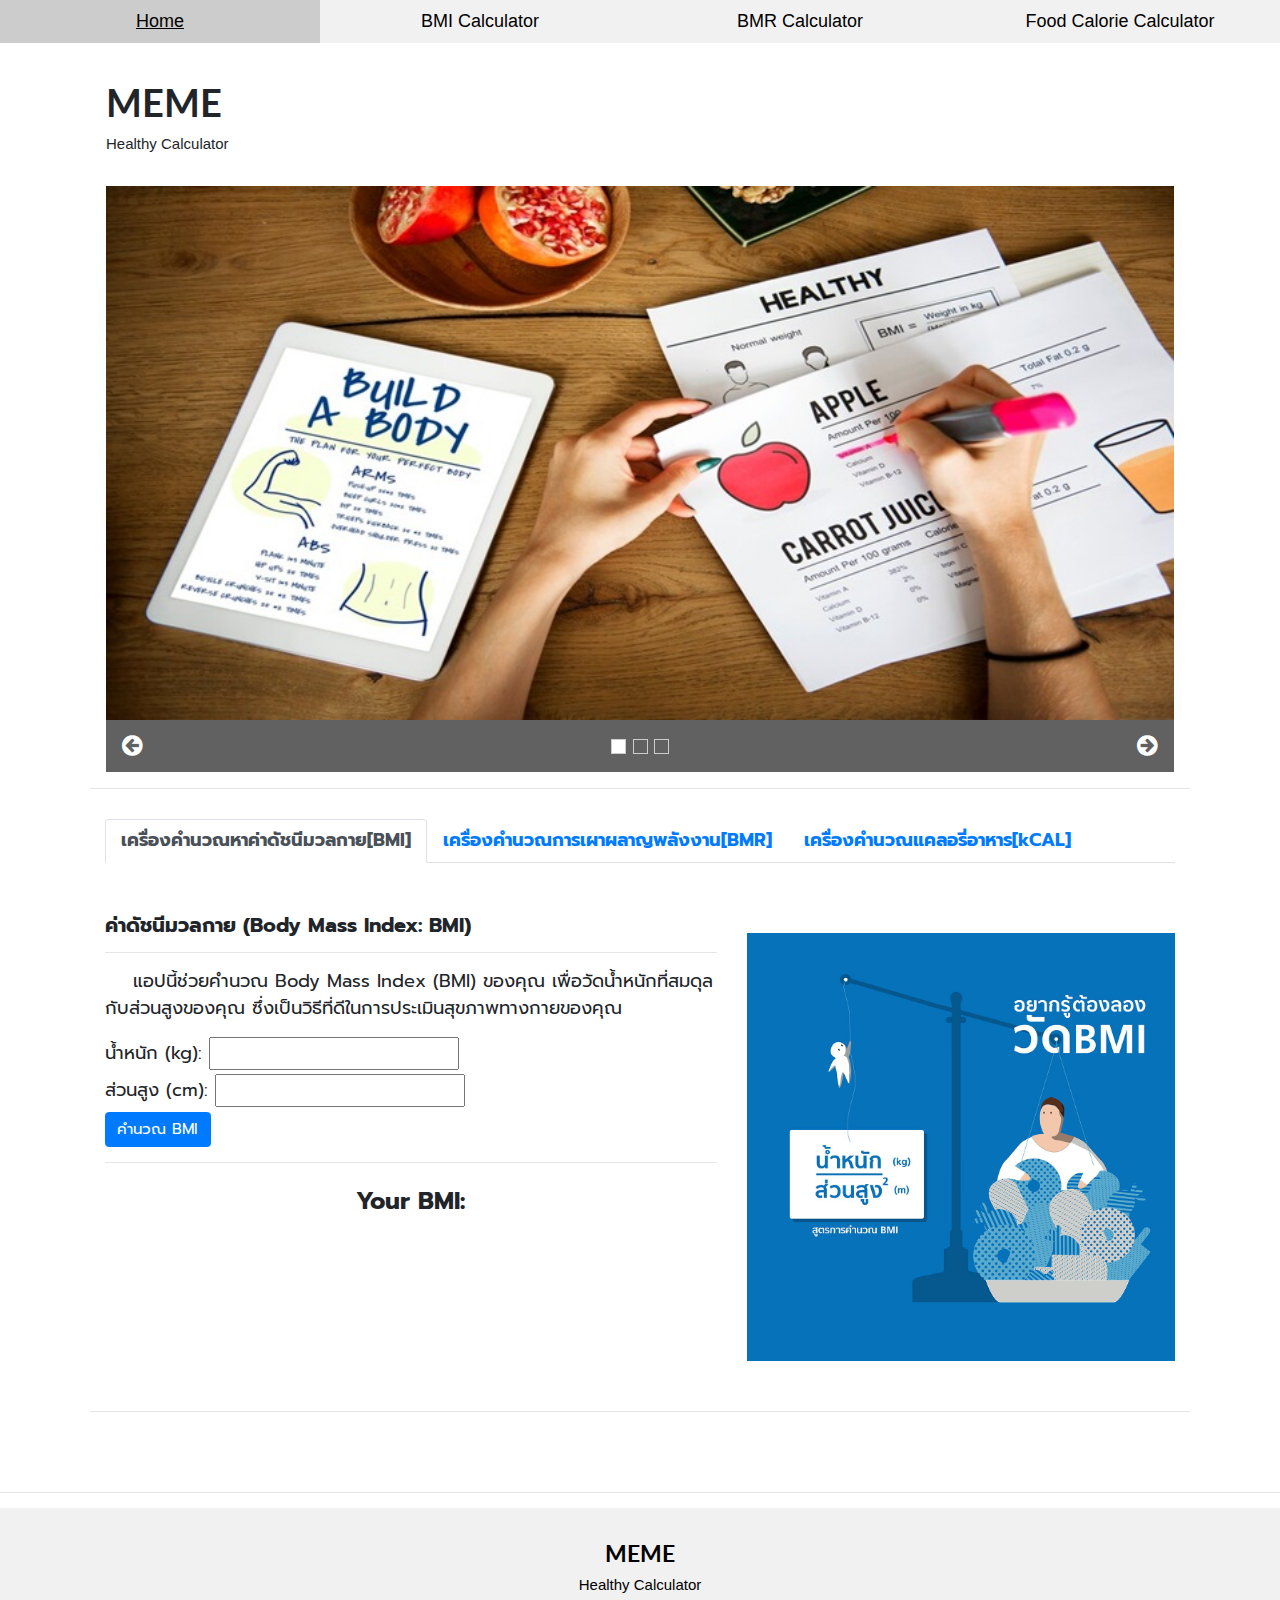
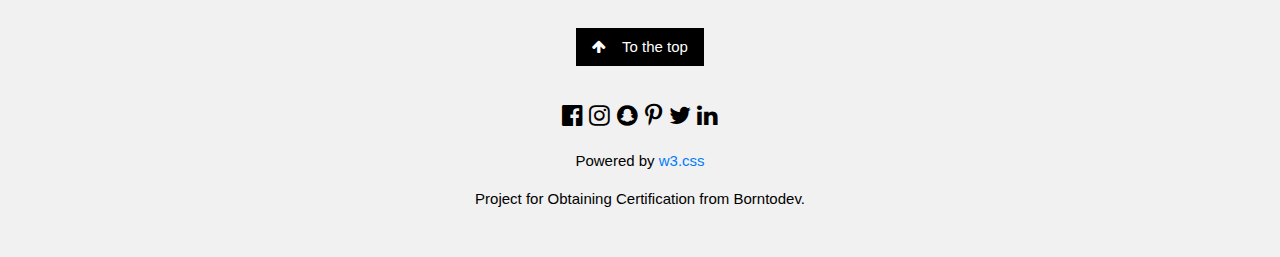
<file: index.html>
<!DOCTYPE html>
<html lang="en">

<head>
    <meta charset="UTF-8">
    <meta name="viewport" content="width=device-width, initial-scale=1.0">
    <title>MEME Calculator</title>
    <link rel="stylesheet" href="styles.css">
    <link rel="stylesheet" href="https://stackpath.bootstrapcdn.com/bootstrap/4.5.2/css/bootstrap.min.css">
    <link rel="stylesheet" href="https://maxcdn.bootstrapcdn.com/bootstrap/4.5.2/css/bootstrap.min.css">
    <script src="https://ajax.googleapis.com/ajax/libs/jquery/3.5.1/jquery.min.js"></script>
    <script src="https://cdnjs.cloudflare.com/ajax/libs/popper.js/1.16.0/umd/popper.min.js"></script>
    <script src="https://maxcdn.bootstrapcdn.com/bootstrap/4.5.2/js/bootstrap.min.js"></script>
    <script src="https://code.jquery.com/jquery-3.6.0.min.js"></script>
    <script src="https://stackpath.bootstrapcdn.com/bootstrap/4.5.2/js/bootstrap.min.js"></script>
    <link rel="stylesheet" href="https://www.w3schools.com/w3css/4/w3.css">
    <link rel="stylesheet" href="https://fonts.googleapis.com/css?family=Lato">
    <link rel="stylesheet" href="https://cdnjs.cloudflare.com/ajax/libs/font-awesome/4.7.0/css/font-awesome.min.css">
    <style>
        html,
        body,
        h1,
        h2,
        h3,
        h4 {
            font-family: "Lato", sans-serif
        }

        .mySlides {
            display: none
        }

        .w3-tag,
        .fa {
            cursor: pointer
        }

        .w3-tag {
            height: 15px;
            width: 15px;
            padding: 0;
            margin-top: 6px
        }
       
    </style>
    <link rel="preconnect" href="https://fonts.googleapis.com">
    <link rel="preconnect" href="https://fonts.gstatic.com" crossorigin>
    <link
        href="https://fonts.googleapis.com/css2?family=Charmonman:wght@700&family=KoHo:wght@200&family=Prompt&display=swap"
        rel="stylesheet">
    <style type="text/css">
        .featurette-heading fw-normal lh-1 {
            font-family: 'Charmonman', cursive;
            font-family: 'KoHo', sans-serif;
            font-family: 'Prompt', sans-serif;
            ;
        }
        .container{
            font-family: 'Prompt', sans-serif;
            font-size: 18px;
        }
        .nav-tabs{
            font-weight: bolder;
        }
        #bmi-message,
        #bmr-value,
        #tdee-value,
        #caloriesperDay,
        #caloriesTotal{
            font-family: 'Prompt', sans-serif;
            font-size: 18px;
            color: rgb(0, 26, 255);
        }
        #text-h{
            font-family: 'Prompt', sans-serif;
            font-size: 20px;
            font-weight: bolder;
        }
    </style>
    

</head>

<body>

    <!-- Links (sit on top) -->
    <div class="w3-top">
        <div class="w3-row w3-large w3-light-grey">
            <div class="w3-col s3">
                <a href="#" class="w3-button w3-block" onclick="openTab('home')">Home</a>
            </div>
            <div class="w3-col s3">
                <a href="#bmi" class="w3-button w3-block" onclick="openTab('bmi')">BMI Calculator</a>
            </div>
            <div class="w3-col s3">
                <a href="#bmr" class="w3-button w3-block" onclick="openTab('bmr')">BMR Calculator</a>
            </div>
            <div class="w3-col s3">
                <a href="#kcal" class="w3-button w3-block" onclick="openTab('kcal')">Food Calorie Calculator</a>
            </div>
            <script>
                function openTab(tabName) {
                    $('.nav-tabs a[href="#' + tabName + '"]').tab('show');
                }
            </script>
        </div>
    </div>


    <!-- Content -->
    <div class="w3-content" style="max-width:1100px;margin-top:80px;margin-bottom:80px">

        <div class="w3-panel">
            <h1><b>MEME</b></h1>
            <p>Healthy Calculator</p>
        </div>


        <!-- Slideshow -->
        <div class="w3-container">
            <div class="w3-display-container mySlides" style="display: none;">
                <img src="/images/fitness-body.jpg" style="width:100%">
                <div class="w3-display-topleft w3-container w3-padding-32">
                   

                </div>
            </div>
            <div class="w3-display-container mySlides" style="display: none;">
                <img src="/images/bmr.png" style="width:100%">
                <div class="w3-display-middle w3-container w3-padding-32">
                    

                </div>
            </div>
            <div class="w3-display-container mySlides" style="display: block;">
                <img src="/images/kcal.png" style="width:100%">
                <div class="w3-display-topright w3-container w3-padding-32">
                   
                </div>
            </div>

            <!-- Slideshow next/previous buttons -->
            <div class="w3-container w3-dark-grey w3-padding w3-xlarge">
                <div class="w3-left" onclick="plusDivs(-1)"><i class="fa fa-arrow-circle-left w3-hover-text-teal"></i>
                </div>
                <div class="w3-right" onclick="plusDivs(1)"><i class="fa fa-arrow-circle-right w3-hover-text-teal"></i>
                </div>

                <div class="w3-center">
                    <span class="w3-tag demodots w3-border w3-transparent w3-hover-white"
                        onclick="currentDiv(1)"></span>
                    <span class="w3-tag demodots w3-border w3-transparent w3-hover-white"
                        onclick="currentDiv(2)"></span>
                    <span class="w3-tag demodots w3-border w3-transparent w3-hover-white w3-white"
                        onclick="currentDiv(3)"></span>
                </div>
            </div>
        </div>

        <hr>
        <!--TAB-->
        <div class="container">
            <ul class="nav nav-tabs">
                <li class="nav-item">
                    <a class="nav-link active" data-toggle="tab" href="#bmi">เครื่องคำนวณหาค่าดัชนีมวลกาย[BMI]</a>
                </li>
                <li class="nav-item">
                    <a class="nav-link" data-toggle="tab" href="#bmr">เครื่องคำนวณการเผาผลาญพลังงาน[BMR]</a>
                </li>
                <li class="nav-item">
                    <a class="nav-link" data-toggle="tab" href="#kcal">เครื่องคำนวณแคลอรี่อาหาร[kCAL]</a>
                </li>
            </ul>
            <script>
                function openTab(tabName) {
                    $('.nav-tabs a[href="#' + tabName + '"]').tab('show');
                }
            </script>
        </div>

        <div class="tab-content">
            <!--bmi-->
            <div id="bmi" class="container tab-pane active">
                <div class="row featurette">
                    <div class="col-md-7"> <!--ฝั่งซ้าย-->
                        <h2 id="text-h" class="featurette-heading fw-normal lh-1">ค่าดัชนีมวลกาย (Body Mass Index: BMI)</h2>
                        <hr>
                        <p class="fs-6">
                            &nbsp;&nbsp;&nbsp;&nbsp;แอปนี้ช่วยคำนวณ Body Mass Index (BMI) ของคุณ
                            เพื่อวัดน้ำหนักที่สมดุลกับส่วนสูงของคุณ ซึ่งเป็นวิธีที่ดีในการประเมินสุขภาพทางกายของคุณ
                        </p>
                        <label for="weightBmi">น้ำหนัก (kg):</label>
                        <input type="number" id="weightBmi" step="0.1">
                        <br>
                        <label for="heightBmi">ส่วนสูง (cm):</label>
                        <input type="number" id="heightBmi" step="0.1">
                        <br>
                        <button type="button" class="btn btn-primary" onclick="calculateBMI()">คำนวณ BMI</button>
                        <hr>
                        <p class="bmi-result"> Your BMI: <span id="bmi-value"></span> </p>
                        <p id="bmi-message"></p>
                                                
                        <script src="script.js"></script>
                    </div>


                    <div class="col-md-5"><!--ฝั่งขวา-->
                        <div id="result" class="bmi-result">
                            <img id="bmi-image" src="images/initial_image.jpg" alt="Initial Image" class="img-fluid"
                                style="display: block;">
                            <scrip src="script.js"></scrip>
                        </div>
                    </div>

                </div>

            </div>

            <!--bmr-->
            <div id="bmr" class="container tab-pane fade">
                <div class="row featurette">
                    <div class="col-md-7">
                        <h2 class="featurette-heading fw-normal lh-1">Step 1 : BMR</h2>
                        <label for="genderBmr">เพศ:</label>
                        <select id="genderBmr">
                            <option value="male">ชาย</option>
                            <option value="female">หญิง</option>
                        </select>
                        <br>
                        <label for="weightBmr">น้ำหนัก (kg):</label>
                        <input type="number" id="weightBmr" step="0.1">

                        <br>
                        <label for="heightBmr">ส่วนสูง (cm):</label>
                        <input type="number" id="heightBmr" step="0.1">
                        <br>
                        <label for="ageBmr">อายุ:</label>
                        <input type="number" id="ageBmr">
                        <br>
                        <button type="button" class="btn btn-primary" onclick="calculateBMR()">คำนวณ
                            BMR</button><br>

                        <div id="bmr-result" class="bmr-result">
                            อัตราการเผาผลาญพลังงานในแต่ละวัน: <span id="bmr-value"></span> kcal
                        </div>
                    </div>




                    <div class="col-md-5">
                        <!--กล่องขวา-->
                        <p> <strong>BMR ย่อมาจาก Basal Metabolic Rate
                            หรือเราสามารถเรียกได้ว่าเป็นอัตราการเผาผลาญพลังงานในแต่ละวัน</strong>
                            โดยค่าพลังงานนี้ร่างกายจะใช้ในการขับเคลื่อนระบบเเละควบคุมอวัยวะต่างๆ ในร่างกายค่ะ
                            เรามาหาค่าพลังงานที่ใช้ในส่วนนี้กันก่อน โดยการกรอกข้อมูลในเครื่องคำนวณ
                        </p>
                    </div>
                </div>
                <hr>

                <!--TDEE-->
                <div class="row featurette">
                    <div class="col-md-7">
                        <div class="form-group">
                            <h3>Step 2 : TDEE</h3>
                            <label for="activityFactor">กิจกรรมในแต่ละวัน:</label>
                            <select class="form-control" id="activityFactor">
                                <option value="1.2">ทำงานเเบบนั่งอยู่กับที่</option>
                                <option value="1.375">ออกกำลังกาย หรือเล่นกีฬา เเบบเบาๆ 1-3 วันต่อสัปดาห์
                                </option>
                                <option value="1.55">ออกกำลังกาย หรือเล่นกีฬา ความหนักปานกลาง 3-5 วันต่อสัปดาห์
                                </option>
                                <option value="1.725">ออกกำลังกาย หรือเล่นกีฬา หนัก 6-7 วันต่อสัปดาห์
                                </option>
                                <option value="1.9">ออกกำลังกาย หรือเล่นกีฬา หนัก เเบบการซ้อมเพื่อเเข่งขัน
                                    เป็นระจำทุกวัน</option>
                            </select>
                        </div>
                        <button type="button" class="btn btn-primary" onclick="calculateTDEE()">Calculate
                            TDEE</button>
                       <br> <p> อัตราการเผาผลาญพลังงานในแต่ละวันและเผาผลาญส่วนที่เพิ่มเติม: <span id="tdee-value"></span> kcal/day</p>
                        
                    </div>

                    <div class="col-md-5">
                        <!--กล่องขวา-->
                        <p>หลังจากเราได้ค่าการเผาผลาญ (ฺBMR) ที่เป็นพลังงานเพียวๆ เเบบไม่ได้ทำกิจกรรมอะไรเเล้ว
                            เราก็จะมาเพิ่มในส่วนของกิจกรรมอื่นๆ ตามลักษณะการใช้ชีวิต เช่น การทำกิจกรรมนอกบ้าน
                            หรือการไปออกกำลังกาย เพื่อหาค่าการเผาผลาญส่วนที่เพิ่มเติมลงไป <strong>(TDEE)
                            TDEE คือ Total Daily Energy Expenditure หรือ ค่าของพลังงานที่ใช้กิจกรรมอื่นในแต่ละวัน</strong>
                            ค่าที่ออกมาจะได้ค่าของการเผาผลาญพลังงานที่เป็นค่าจากการทำกิจกรรมร่วมกัน
                        </p>

                    </div>
                </div>
                <hr>



                <div class="row featurette">
                    <div class="col-md-7">
                        <h3>Step 3 : Diet Planning</h3>
                        <div class="form-group">
                            <label for="targetWeight">เป้าหมายน้ำหนักที่ต้องการ (kg):</label>
                            <input class="form-control" type="number" id="targetWeight" step="0.1">
                        </div>
                        <div class="form-group">
                            <label for="days">จำนวนวัน:</label>
                            <input class="form-control" type="number" id="days">
                        </div>
                        <button type="button" class="btn btn-primary" onclick="planDiet(),calculateBMR()">Plan
                            Diet</button>
                        <p>ปริมาณพลังงานที่ต้องลดต่อวัน (kcal): <span id="caloriesperDay"></span> kcal</p>
                        <p>ปริมาณพลังงานที่แนะนำต่อวัน (kcal): <span id="caloriesTotal"></span> kcal</p>
                        
                    </div>
                    <div class="col-md-5">
                        <p> การกำหนดเป้าหมายคร่าวๆเพื่อให้เราทราบว่าถ้าหากเราต้องการที่จะลดน้ำหนักให้ได้ตามระยะเวลาที่วางไว้
                            เราควรจะลดการรับพลังงานจากอาหารให้เหลือวันละเท่าไหร่
                            <strong>ผลจากเครื่องคำนวณนี้จะเป็นพลังงานที่ต้องลด เเละ ปริมาณที่ต้องได้เพิ่มต่อวัน</strong>
                            เเต่ต้องเตือนไว้ว่า ค่าที่ได้เป็นค่าที่ได้จากการคำนวณจากสูตรทางคณิตศาสตร์
                            ควรจะยึดไว้เป็นกรอบไว้คร่าวๆ เพื่อวางเเผนการลดน้ำหนักให้มีประสิทธิภาพ
                            เพราะร่างกายเเต่ละคนไม่เหมือนกัน ระยะเวลาเเละผลลัพธ์อาจต่างกันค่ะ</p>
                    </div>
                </div>


                <script src="bmr.js"></script>
            </div>



            <!--Kcal-->
            <div id="kcal" class="container tab-pane fade">
                <script>
                    $(document).ready(function () {
                        // Load content for Tab 3 from external file
                        $("#kcal").load("kcal2.html");
                    });
                </script>
            </div>
            <hr>
        </div>


    </div>
    <hr>
    <!-- Footer -->

    <footer class="w3-container w3-padding-32 w3-light-grey w3-center">
        <h4><strong>MEME</strong></h4>
        <p>Healthy Calculator</p>

        <a href="#" class="w3-button w3-black w3-margin"><i class="fa fa-arrow-up w3-margin-right"></i>To the
            top</a>
        <div class="w3-xlarge w3-section">
            <i class="fa fa-facebook-official w3-hover-opacity"></i>
            <i class="fa fa-instagram w3-hover-opacity"></i>
            <i class="fa fa-snapchat w3-hover-opacity"></i>
            <i class="fa fa-pinterest-p w3-hover-opacity"></i>
            <i class="fa fa-twitter w3-hover-opacity"></i>
            <i class="fa fa-linkedin w3-hover-opacity"></i>
        </div>
        <p>Powered by <a href="https://www.w3schools.com/w3css/default.asp" title="W3.CSS" target="_blank"
                class="w3-hover-text-green">w3.css</a></p>
        <p>Project for Obtaining Certification from Borntodev.</p>
    </footer>
    <script>
        // Slideshow
        var slideIndex = 1;
        showDivs(slideIndex);

        function plusDivs(n) {
            showDivs(slideIndex += n);
        }

        function currentDiv(n) {
            showDivs(slideIndex = n);
        }

        function showDivs(n) {
            var i;
            var x = document.getElementsByClassName("mySlides");
            var dots = document.getElementsByClassName("demodots");
            if (n > x.length) { slideIndex = 1 }
            if (n < 1) { slideIndex = x.length };
            for (i = 0; i < x.length; i++) {
                x[i].style.display = "none";
            }
            for (i = 0; i < dots.length; i++) {
                dots[i].className = dots[i].className.replace(" w3-white", "");
            }
            x[slideIndex - 1].style.display = "block";
            dots[slideIndex - 1].className += " w3-white";
        }
    </script>
</body>

</html>
</file>
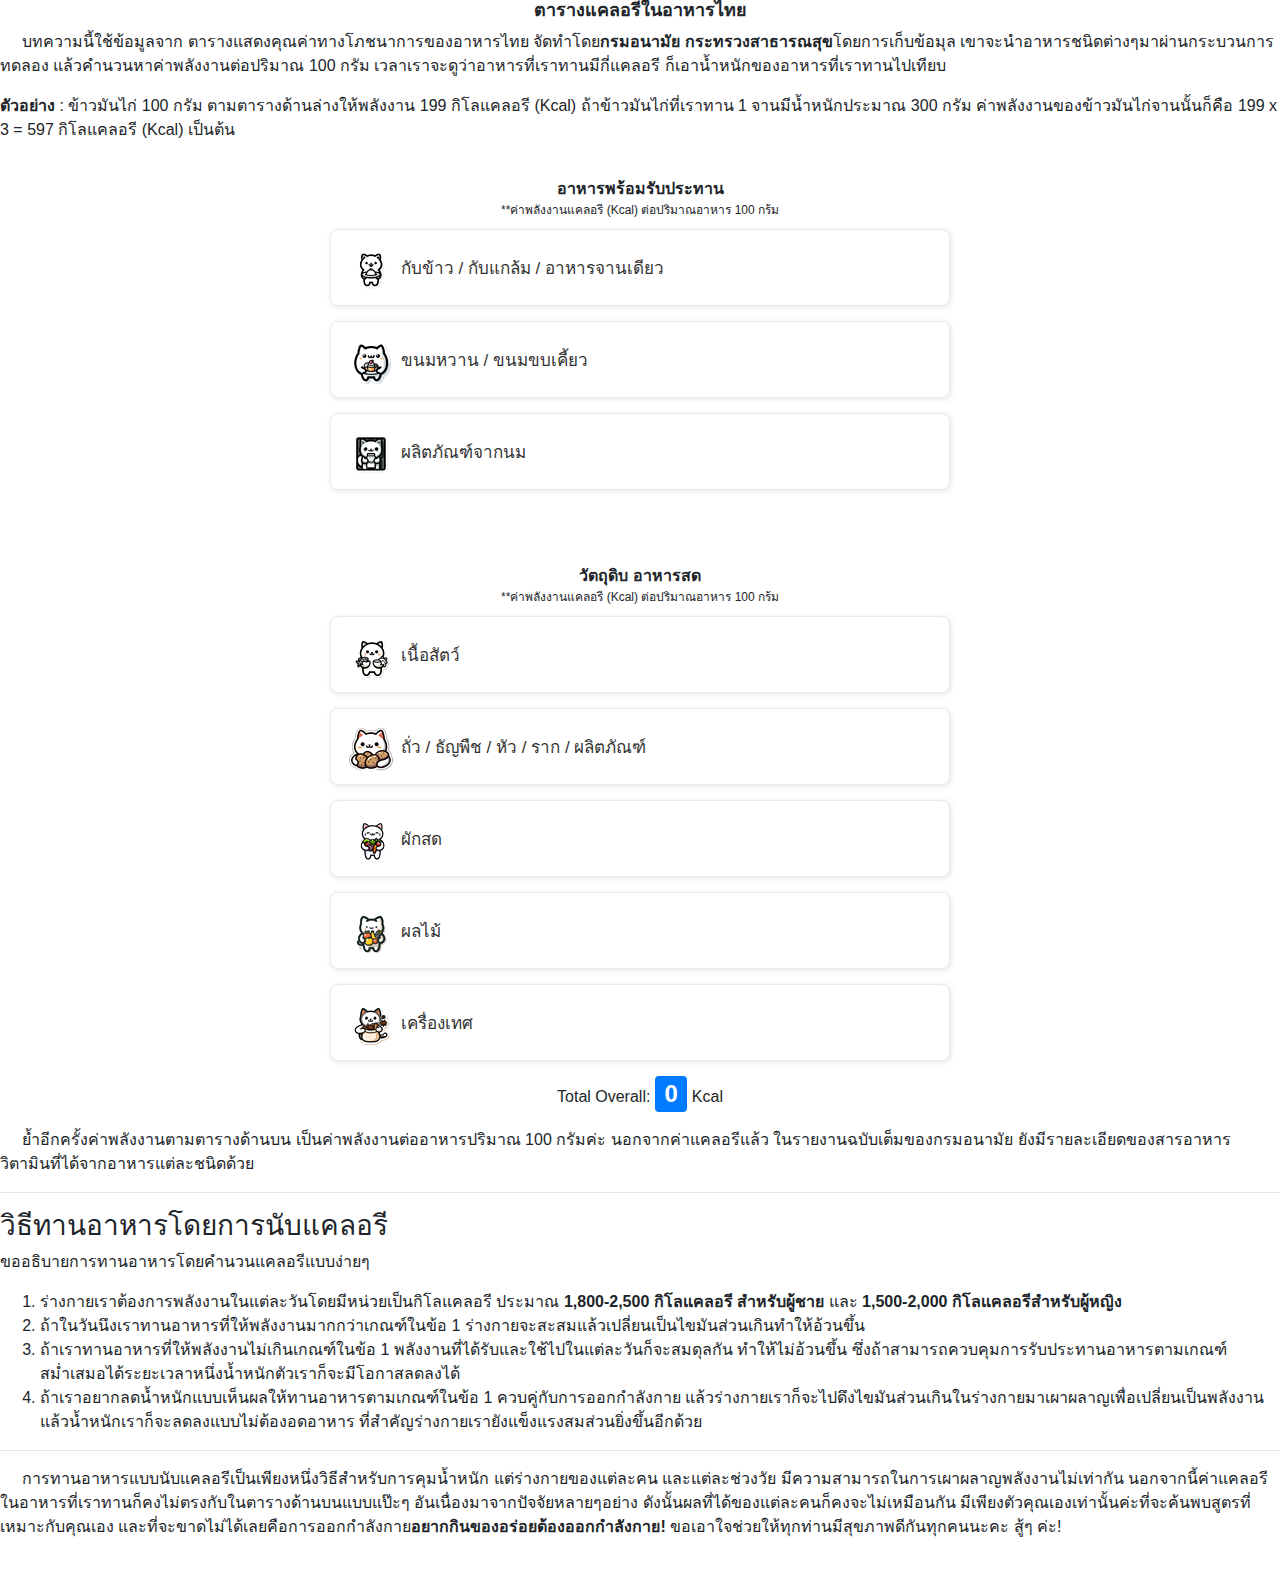
<file: kcal2.html>
<!DOCTYPE html>
<html lang="en">

<head>
    <meta charset="UTF-8">
    <meta name="viewport" content="width=device-width, initial-scale=1.0">
    <title>Document</title>
    <link rel="stylesheet" href="https://stackpath.bootstrapcdn.com/bootstrap/4.5.2/css/bootstrap.min.css">
    <link rel="stylesheet" href="https://maxcdn.bootstrapcdn.com/bootstrap/4.5.2/css/bootstrap.min.css">
    <script src="https://ajax.googleapis.com/ajax/libs/jquery/3.5.1/jquery.min.js"></script>
    <script src="https://cdnjs.cloudflare.com/ajax/libs/popper.js/1.16.0/umd/popper.min.js"></script>
    <script src="https://maxcdn.bootstrapcdn.com/bootstrap/4.5.2/js/bootstrap.min.js"></script>
    <script src="https://code.jquery.com/jquery-3.6.0.min.js"></script>
    <script src="https://stackpath.bootstrapcdn.com/bootstrap/4.5.2/js/bootstrap.min.js"></script>
    <!-- สิ้นสุดใช้ Bootstrap CSS -->
    <script src="https://ajax.googleapis.com/ajax/libs/jquery/3.5.1/jquery.min.js"></script>
    <script src="https://cdnjs.cloudflare.com/ajax/libs/popper.js/1.16.0/umd/popper.min.js"></script>
    <script src="https://maxcdn.bootstrapcdn.com/bootstrap/4.5.2/js/bootstrap.min.js"></script>
    <!-- เริ่มต้นใช้ Bootstrap CSS -->
    <link rel="stylesheet" href="https://maxcdn.bootstrapcdn.com/bootstrap/4.5.2/css/bootstrap.min.css">

    <!-- CSS เพิ่มเติม -->
    <style>
        .custom-text {
          font-size: 24px;
          color: #FF5733; /* เปลี่ยนสีตามที่คุณต้องการ */
          text-align: center;
        }
      
        .custom-badge {
          font-size: 28px;
          background-color: #337AB7; /* เปลี่ยนสีพื้นหลังตามที่คุณต้องการ */
          color: #FFFFFF; /* เปลี่ยนสีของตัวอักษรตามที่คุณต้องการ */
          padding: 10px 20px;
          border-radius: 10px; /* ปรับรูปร่างแบจัดเล็กให้เป็นมนตรี */
        }
        #totalOverall{
            font-size: 24px;
       
        }
      </style>
</head>

<body>

    <div class="itemFullText">

        <h5 style="text-align: center;font-weight: bolder; font-size: 18px;">ตารางแคลอรี่ในอาหารไทย</h5>
        <p>&nbsp;&nbsp;&nbsp;&nbsp; บทความนี้ใช้ข้อมูลจาก
            ตารางแสดงคุณค่าทางโภชนาการของอาหารไทย จัดทำโดย<strong>กรมอนามัย
                กระทรวงสาธารณสุข</strong>โดยการเก็บข้อมุล เขาจะนำอาหารชนิดต่างๆมาผ่านกระบวนการทดลอง
            แล้วคำนวนหาค่าพลังงานต่อปริมาณ 100 กรัม เวลาเราจะดูว่าอาหารที่เราทานมีกี่แคลอรี
            ก็เอาน้ำหนักของอาหารที่เราทานไปเทียบ</p>
        <p class="content_bg2"><strong>ตัวอย่าง </strong> : ข้าวมันไก่ 100 กรัม ตามตารางด้านล่างให้พลังงาน 199
            กิโลแคลอรี
            (Kcal) ถ้าข้าวมันไก่ที่เราทาน 1 จานมีน้ำหนักประมาณ 300 กรัม ค่าพลังงานของข้าวมันไก่จานนั้นก็คือ 199
            x 3 =
            597
            กิโลแคลอรี (Kcal) เป็นต้น</p>

                <div class="tip_txt" style="text-align: center; margin-top: 35px;"><strong>อาหารพร้อมรับประทาน</strong>
        </div>
        <div style="text-align: center; font-size: 12px; margin-bottom: 10px;">**ค่าพลังงานแคลอรี (Kcal)
            ต่อปริมาณอาหาร
            100
            กร้ม</div>

        <div id="k1" class="kcalbox">
            <h3 id="kt1"><img alt="food" src="/images/icon/food.png"> กับข้าว / กับแกล้ม / อาหารจานเดียว
            </h3>

            <div class="kcal" id="tb1" style="display: none;">
                <table class="table1" style="width: 100%;" border="0" cellpadding="10" cellspacing="0">
                    
                    <p>Total: <span id="totalTable1">0</span>&nbsp;Kcal</p>
                    <tbody>
                        <tr>
                            <td width="45"><input type="checkbox" class="row-checkbox"></td>
                            <td>กระเพาะปลาปรุงสำเร็จ</td>
                            <td width="45">83</td>
                            <td>
                                <input type="number" class="row-input" value="1" min="1" max="10" size="4">
                            </td>
                        </tr>
                        <tr>
                            <td><input type="checkbox" class="row-checkbox"></td>
                            <td>ก๋วยเตี๋ยวแขก (ก่วยเตี๋ยวแกง)</td>
                            <td>131</td>
                            <td>
                                <input type="number" class="row-input" value="1" min="1" max="10" size="4">
                            </td>
                        </tr>
                        <tr>
                            <td><input type="checkbox" class="row-checkbox"></td>
                            <td>ก๋วยเตี๋ยวเนื้อสับ</td>
                            <td>112</td>
                            <td>
                                <input type="number" class="row-input" value="1" min="1" max="10" size="4">
                            </td>
                        </tr>
                        <tr>
                            <td><input type="checkbox" class="row-checkbox"></td>
                            <td>ก๋วยเตี๋ยวผัดไทยใส่ไข่</td>
                            <td>239</td>
                            <td>
                                <input type="number" class="row-input" value="1" min="1" max="10" size="4">
                            </td>
                        </tr>
                        <tr>
                            <td><input type="checkbox" class="row-checkbox"></td>
                            <td>ก๋วยเตี๋ยวเส้นเล็ก หมู ตับ แห้ง</td>
                            <td>227</td>
                            <td>
                                <input type="number" class="row-input" value="1" min="1" max="10" size="4">
                            </td>
                        </tr>
                        <tr>
                            <td><input type="checkbox" class="row-checkbox"></td>
                            <td>ก๋วยเตี๋ยวเส้นใหญ่เย็นตาโฟ น้ำ</td>
                            <td>72</td>
                            <td>
                                <input type="number" class="row-input" value="1" min="1" max="10" size="4">
                            </td>
                        </tr>
                        <tr>
                            <td><input type="checkbox" class="row-checkbox"></td>
                            <td>ก๋วยเตี๋ยวเส้นใหญ่ ราดหน้า กุ้ง</td>
                            <td>84</td>
                            <td>
                                <input type="number" class="row-input" value="1" min="1" max="10" size="4">
                            </td>
                        </tr>
                        <tr>
                            <td><input type="checkbox" class="row-checkbox"></td>
                            <td>ก๋วยเตี๋ยวเส้นใหญ่ ราดหน้า ไก่</td>
                            <td>109</td>
                            <td>
                                <input type="number" class="row-input" value="1" min="1" max="10" size="4">
                            </td>
                        </tr>
                        <tr>
                            <td><input type="checkbox" class="row-checkbox"></td>
                            <td>ก๋วยเตี๋ยวเส้นใหญ่ ราดหน้า หมู</td>
                            <td>113</td>
                            <td>
                                <input type="number" class="row-input" value="1" min="1" max="10" size="4">
                            </td>
                        </tr>
                        <tr>
                            <td><input type="checkbox" class="row-checkbox"></td>
                            <td>ก๋วยเตี๋ยวเส้นใหญ่ผัดซีอิ๊วใส่ไข่</td>
                            <td>195</td>
                            <td>
                                <input type="number" class="row-input" value="1" min="1" max="10" size="4">
                            </td>
                        </tr>
                        <tr>
                            <td><input type="checkbox" class="row-checkbox"></td>
                            <td>ก้อยอีสาน</td>
                            <td>105</td>
                            <td>
                                <input type="number" class="row-input" value="1" min="1" max="10" size="4">
                            </td>
                        </tr>
                        <tr>
                            <td><input type="checkbox" class="row-checkbox"></td>
                            <td>แกงขี้เหล็ก</td>
                            <td>122</td>
                            <td>
                                <input type="number" class="row-input" value="1" min="1" max="10" size="4">
                            </td>
                        </tr>
                        <tr>
                            <td><input type="checkbox" class="row-checkbox"></td>
                            <td>แกงเขียวหวานหมู</td>
                            <td>93</td>
                            <td>
                                <input type="number" class="row-input" value="1" min="1" max="10" size="4">
                            </td>
                        </tr>
                        <tr>
                            <td><input type="checkbox" class="row-checkbox"></td>
                            <td>แกงไตปลา</td>
                            <td>34</td>
                            <td>
                                <input type="number" class="row-input" value="1" min="1" max="10" size="4">
                            </td>
                        </tr>
                        <tr>
                            <td><input type="checkbox" class="row-checkbox"></td>
                            <td>แกงน้ำเคย (แกงเคยปลา)</td>
                            <td>39</td>
                            <td>
                                <input type="number" class="row-input" value="1" min="1" max="10" size="4">
                            </td>
                        </tr>
                        <tr>
                            <td><input type="checkbox" class="row-checkbox"></td>
                            <td>แกงบอน</td>
                            <td>39</td>
                            <td>
                                <input type="number" class="row-input" value="1" min="1" max="10" size="4">
                            </td>
                        </tr>
                        <tr>
                            <td><input type="checkbox" class="row-checkbox"></td>
                            <td>แกงผักกาดจอ</td>
                            <td>56</td>
                            <td>
                                <input type="number" class="row-input" value="1" min="1" max="10" size="4">
                            </td>
                        </tr>
                        <tr>
                            <td><input type="checkbox" class="row-checkbox"></td>
                            <td>แกงมัสมั่นเนื้อ</td>
                            <td>252</td>
                            <td>
                                <input type="number" class="row-input" value="1" min="1" max="10" size="4">
                            </td>
                        </tr>
                        <tr>
                            <td><input type="checkbox" class="row-checkbox"></td>
                            <td>แกงส้มผักรวมใส่ปลาภาคใต้</td>
                            <td>50</td>
                            <td>
                                <input type="number" class="row-input" value="1" min="1" max="10" size="4">
                            </td>
                        </tr>
                        <tr>
                            <td><input type="checkbox" class="row-checkbox"></td>
                            <td>แกงหน่อไม้</td>
                            <td>26</td>
                            <td>
                                <input type="number" class="row-input" value="1" min="1" max="10" size="4">
                            </td>
                        </tr>
                        <tr>
                            <td><input type="checkbox" class="row-checkbox"></td>
                            <td>แกงหมูชะมวง</td>
                            <td>197</td>
                            <td>
                                <input type="number" class="row-input" value="1" min="1" max="10" size="4">
                            </td>
                        </tr>
                        <tr>
                            <td><input type="checkbox" class="row-checkbox"></td>
                            <td>แกงหอยขม ภาคกลาง</td>
                            <td>130</td>
                            <td>
                                <input type="number" class="row-input" value="1" min="1" max="10" size="4">
                            </td>
                        </tr>
                        <tr>
                            <td><input type="checkbox" class="row-checkbox"></td>
                            <td>แกงฮังเล</td>
                            <td>231</td>
                            <td>
                                <input type="number" class="row-input" value="1" min="1" max="10" size="4">
                            </td>
                        </tr>
                        <tr>
                            <td><input type="checkbox" class="row-checkbox"></td>
                            <td>ขนมจีนซาวน้ำ</td>
                            <td>120</td>
                            <td>
                                <input type="number" class="row-input" value="1" min="1" max="10" size="4">
                            </td>
                        </tr>
                        <tr>
                            <td><input type="checkbox" class="row-checkbox"></td>
                            <td>ขนมจีนน้ำเเงี้ยว รวมผัก</td>
                            <td>82</td>
                            <td>
                                <input type="number" class="row-input" value="1" min="1" max="10" size="4">
                            </td>
                        </tr>
                        <tr>
                            <td><input type="checkbox" class="row-checkbox"></td>
                            <td>ขนมจีนน้ำนัวปลาร้า รวมผักลวก</td>
                            <td>87</td>
                            <td>
                                <input type="number" class="row-input" value="1" min="1" max="10" size="4">
                            </td>
                        </tr>
                        <tr>
                            <td><input type="checkbox" class="row-checkbox"></td>
                            <td>ขนมจีนน้ำพริกรวมผัก</td>
                            <td>152</td>
                            <td>
                                <input type="number" class="row-input" value="1" min="1" max="10" size="4">
                            </td>
                        </tr>
                        <tr>
                            <td><input type="checkbox" class="row-checkbox"></td>
                            <td>ขนมจีนน้ำยารวมผัก</td>
                            <td>85</td>
                            <td>
                                <input type="number" class="row-input" value="1" min="1" max="10" size="4">
                            </td>
                        </tr>
                        <tr>
                            <td><input type="checkbox" class="row-checkbox"></td>
                            <td>ขนมจีนน้ำยาป่ารวมผัก</td>
                            <td>65</td>
                            <td>
                                <input type="number" class="row-input" value="1" min="1" max="10" size="4">
                            </td>
                        </tr>
                        <tr>
                            <td><input type="checkbox" class="row-checkbox"></td>
                            <td>ข้าวแกงเขียวหวานไก่</td>
                            <td>154</td>
                            <td>
                                <input type="number" class="row-input" value="1" min="1" max="10" size="4">
                            </td>
                        </tr>
                        <tr>
                            <td><input type="checkbox" class="row-checkbox"></td>
                            <td>ข้าวขาหมู</td>
                            <td>152</td>
                            <td>
                                <input type="number" class="row-input" value="1" min="1" max="10" size="4">
                            </td>
                        </tr>
                        <tr>
                            <td><input type="checkbox" class="row-checkbox"></td>
                            <td>ข้าวคลุกกะปิ</td>
                            <td>209</td>
                            <td>
                                <input type="number" class="row-input" value="1" min="1" max="10" size="4">
                            </td>
                        </tr>
                        <tr>
                            <td><input type="checkbox" class="row-checkbox"></td>
                            <td>ข้าวซอยไก่</td>
                            <td>154</td>
                            <td>
                                <input type="number" class="row-input" value="1" min="1" max="10" size="4">
                            </td>
                        </tr>
                        <tr>
                            <td><input type="checkbox" class="row-checkbox"></td>
                            <td>ข้าวผัดหมูใสไข่</td>
                            <td>178</td>
                            <td>
                                <input type="number" class="row-input" value="1" min="1" max="10" size="4">
                            </td>
                        </tr>
                        <tr>
                            <td><input type="checkbox" class="row-checkbox"></td>
                            <td>ข้าวมันไก่</td>
                            <td>199</td>
                            <td>
                                <input type="number" class="row-input" value="1" min="1" max="10" size="4">
                            </td>
                        </tr>
                        <tr>
                            <td><input type="checkbox" class="row-checkbox"></td>
                            <td>ข้าวยำปักษ์ใต้</td>
                            <td>164</td>
                            <td>
                                <input type="number" class="row-input" value="1" min="1" max="10" size="4">
                            </td>
                        </tr>
                        <tr>
                            <td><input type="checkbox" class="row-checkbox"></td>
                            <td>ข้าวราดหน้าไก่ผัดใบกระเพรา</td>
                            <td>191</td>
                            <td>
                                <input type="number" class="row-input" value="1" min="1" max="10" size="4">
                            </td>
                        </tr>
                        <tr>
                            <td><input type="checkbox" class="row-checkbox"></td>
                            <td>ข้าวหมกไก่</td>
                            <td>158</td>
                            <td>
                                <input type="number" class="row-input" value="1" min="1" max="10" size="4">
                            </td>
                        </tr>
                        <tr>
                            <td><input type="checkbox" class="row-checkbox"></td>
                            <td>ข้าวหมูแดง</td>
                            <td>169</td>
                            <td>
                                <input type="number" class="row-input" value="1" min="1" max="10" size="4">
                            </td>
                        </tr>
                        <tr>
                            <td><input type="checkbox" class="row-checkbox"></td>
                            <td>ข้าวเหนียวชุบไข่ปิ้ง</td>
                            <td>231</td>
                            <td>
                                <input type="number" class="row-input" value="1" min="1" max="10" size="4">
                            </td>
                        </tr>
                        <tr>
                            <td><input type="checkbox" class="row-checkbox"></td>
                            <td>ซุปหน่อไม้</td>
                            <td>41</td>
                            <td>
                                <input type="number" class="row-input" value="1" min="1" max="10" size="4">
                            </td>
                        </tr>
                        <tr>
                            <td><input type="checkbox" class="row-checkbox"></td>
                            <td>เต้าเจี๊ยวหลนผักลวก</td>
                            <td>72</td>
                            <td>
                                <input type="number" class="row-input" value="1" min="1" max="10" size="4">
                            </td>
                        </tr>
                        <tr>
                            <td><input type="checkbox" class="row-checkbox"></td>
                            <td>น้ำพริกปลาร้าผักลวก</td>
                            <td>83</td>
                            <td>
                                <input type="number" class="row-input" value="1" min="1" max="10" size="4">
                            </td>
                        </tr>
                        <tr>
                            <td><input type="checkbox" class="row-checkbox"></td>
                            <td>ยำบูดู</td>
                            <td>50</td>
                            <td>
                                <input type="number" class="row-input" value="1" min="1" max="10" size="4">
                            </td>
                        </tr>
                        <tr>
                            <td><input type="checkbox" class="row-checkbox"></td>
                            <td>ลาบคั่วหมู</td>
                            <td>182</td>
                            <td>
                                <input type="number" class="row-input" value="1" min="1" max="10" size="4">
                            </td>
                        </tr>
                        <tr>
                            <td><input type="checkbox" class="row-checkbox"></td>
                            <td>ลาบเนื้อ รวมผักสด</td>
                            <td>104</td>
                            <td>
                                <input type="number" class="row-input" value="1" min="1" max="10" size="4">
                            </td>
                        </tr>
                        <tr>
                            <td><input type="checkbox" class="row-checkbox"></td>
                            <td>ส้มตำ</td>
                            <td>28</td>
                            <td>
                                <input type="number" class="row-input" value="1" min="1" max="10" size="4">
                            </td>
                        </tr>
                        <tr>
                            <td><input type="checkbox" class="row-checkbox"></td>
                            <td>ส้มตำปลาร้า</td>
                            <td>42</td>
                            <td>
                                <input type="number" class="row-input" value="1" min="1" max="10" size="4">
                            </td>
                        </tr>
                        <tr>
                            <td><input type="checkbox" class="row-checkbox"></td>
                            <td>ส้มตำปู กุ้ง</td>
                            <td>85</td>
                            <td>
                                <input type="number" class="row-input" value="1" min="1" max="10" size="4">
                            </td>
                        </tr>
                        <tr>
                            <td><input type="checkbox" class="row-checkbox"></td>
                            <td>เส้นหมี่ผัดซีอิ๊ว</td>
                            <td>164</td>
                            <td>
                                <input type="number" class="row-input" value="1" min="1" max="10" size="4">
                            </td>
                        </tr>
                        <tr>
                            <td><input type="checkbox" class="row-checkbox"></td>
                            <td>ไส้กรอกอีสาน</td>
                            <td>398</td>
                            <td>
                                <input type="number" class="row-input" value="1" min="1" max="10" size="4">
                            </td>
                        </tr>
                        <tr>
                            <td><input type="checkbox" class="row-checkbox"></td>
                            <td>ไส้อั่ว</td>
                            <td>420</td>
                            <td>
                                <input type="number" class="row-input" value="1" min="1" max="10" size="4">
                            </td>
                        </tr>
                        <tr>
                            <td><input type="checkbox" class="row-checkbox"></td>
                            <td>หมี่เหลืองผัดซีอิ๊วเจ</td>
                            <td>131</td>
                            <td>
                                <input type="number" class="row-input" value="1" min="1" max="10" size="4">
                            </td>
                        </tr>
                        <tr>
                            <td><input type="checkbox" class="row-checkbox"></td>
                            <td>หมี่กรอบ</td>
                            <td>505</td>
                            <td>
                                <input type="number" class="row-input" value="1" min="1" max="10" size="4">
                            </td>
                        </tr>
                        <tr>
                            <td><input type="checkbox" class="row-checkbox"></td>
                            <td>หมี่กะทิ</td>
                            <td>173</td>
                            <td>
                                <input type="number" class="row-input" value="1" min="1" max="10" size="4">
                            </td>
                        </tr>
                        <tr>
                            <td><input type="checkbox" class="row-checkbox"></td>
                            <td>หอยแมลงภู่ทอด</td>
                            <td>219</td>
                            <td>
                                <input type="number" class="row-input" value="1" min="1" max="10" size="4">
                            </td>
                        </tr>
                        <tr>
                            <td><input type="checkbox" class="row-checkbox"></td>
                            <td>ห่อหมกไข่ปลา</td>
                            <td>230</td>
                            <td>
                                <input type="number" class="row-input" value="1" min="1" max="10" size="4">
                            </td>
                        </tr>
                        <tr>
                            <td><input type="checkbox" class="row-checkbox"></td>
                            <td>ห่อหมกปลาช่อนใบยอ</td>
                            <td>128</td>
                            <td>
                                <input type="number" class="row-input" value="1" min="1" max="10" size="4">
                            </td>
                        </tr>
                        <tr>
                            <td><input type="checkbox" class="row-checkbox"></td>
                            <td>แคบหมู มีมัน</td>
                            <td>626</td>
                            <td>
                                <input type="number" class="row-input" value="1" min="1" max="10" size="4">
                            </td>
                        </tr>
                        <tr>
                            <td><input type="checkbox" class="row-checkbox"></td>
                            <td>แคบหมู ไม่มีมัน</td>
                            <td>515</td>
                            <td>
                                <input type="number" class="row-input" value="1" min="1" max="10" size="4">
                            </td>
                        </tr>
                        <tr>
                            <td><input type="checkbox" class="row-checkbox"></td>
                            <td>แหนมหมู</td>
                            <td>185</td>
                            <td>
                                <input type="number" class="row-input" value="1" min="1" max="10" size="4">
                            </td>
                        </tr>
                        <tr>
                            <td><input type="checkbox" class="row-checkbox"></td>
                            <td>หมูหยอง</td>
                            <td>357</td>
                            <td>
                                <input type="number" class="row-input" value="1" min="1" max="10" size="4">
                            </td>
                        </tr>
                        <tr>
                            <td><input type="checkbox" class="row-checkbox"></td>
                            <td>ลูกชิ้นหมู ทอด</td>
                            <td>372</td>
                            <td>
                                <input type="number" class="row-input" value="1" min="1" max="10" size="4">
                            </td>
                        </tr>
                        <tr>
                            <td><input type="checkbox" class="row-checkbox"></td>
                            <td>ลูกชิ้นเนื้อ ทอด</td>
                            <td>225</td>
                            <td>
                                <input type="number" class="row-input" value="1" min="1" max="10" size="4">
                            </td>
                        </tr>
                        <tr>
                            <td><input type="checkbox" class="row-checkbox"></td>
                            <td>ลูกชิ้นกุ้ง ทอด</td>
                            <td>213</td>
                            <td>
                                <input type="number" class="row-input" value="1" min="1" max="10" size="4">
                            </td>
                        </tr>
                        <tr>
                            <td><input type="checkbox" class="row-checkbox"></td>
                            <td>ลูกชิ้นปลา ทอด</td>
                            <td>277</td>
                            <td>
                                <input type="number" class="row-input" value="1" min="1" max="10" size="4">
                            </td>
                        </tr>
                        <tr>
                            <td><input type="checkbox" class="row-checkbox"></td>
                            <td>หมูยอ</td>
                            <td>341</td>
                            <td>
                                <input type="number" class="row-input" value="1" min="1" max="10" size="4">
                            </td>
                        </tr>
                        <tr>
                            <td><input type="checkbox" class="row-checkbox"></td>
                            <td>ไส้กรอกเวียนนา ไก่</td>
                            <td>335</td>
                            <td>
                                <input type="number" class="row-input" value="1" min="1" max="10" size="4">
                            </td>
                        </tr>
                        <tr>
                            <td><input type="checkbox" class="row-checkbox"></td>
                            <td>ไส้กรอกเวียนนา หมู</td>
                            <td>263</td>
                            <td>
                                <input type="number" class="row-input" value="1" min="1" max="10" size="4">
                            </td>
                        </tr>
                        <tr>
                            <td><input type="checkbox" class="row-checkbox"></td>
                            <td>ไส้กรอกหมูทอด</td>
                            <td>409</td>
                            <td>
                                <input type="number" class="row-input" value="1" min="1" max="10" size="4">
                            </td>
                        </tr>
                        <tr>
                            <td><input type="checkbox" class="row-checkbox"></td>
                            <td>ไส้อั่ว</td>
                            <td>420</td>
                            <td>
                                <input type="number" class="row-input" value="1" min="1" max="10" size="4">
                            </td>
                        </tr>
                        <tr>
                            <td><input type="checkbox" class="row-checkbox"></td>
                            <td>ปลาร้า</td>
                            <td>149</td>
                            <td>
                                <input type="number" class="row-input" value="1" min="1" max="10" size="4">
                            </td>
                        </tr>
                        <tr>
                            <td><input type="checkbox" class="row-checkbox"></td>
                            <td>ตั้กแตนทอด</td>
                            <td>476</td>
                            <td>
                                <input type="number" class="row-input" value="1" min="1" max="10" size="4">
                            </td>
                        </tr>
                        <tr>
                            <td><input type="checkbox" class="row-checkbox"></td>
                            <td>แมงตับเต่าคั่วพริก</td>
                            <td>222</td>
                            <td>
                                <input type="number" class="row-input" value="1" min="1" max="10" size="4">
                            </td>
                        </tr>
                        <tr>
                            <td><input type="checkbox" class="row-checkbox"></td>
                            <td>แมงกระชอนคั่วพริก</td>
                            <td>235</td>
                            <td>
                                <input type="number" class="row-input" value="1" min="1" max="10" size="4">
                            </td>
                        </tr>
                    </tbody>
                    <script>
                        const checkboxesTable1 = document.querySelectorAll('.table1 .row-checkbox');
                        const inputsTable1 = document.querySelectorAll('.table1 .row-input');
                        const totalElementTable1 = document.getElementById('totalTable1');

                        let totalTable1 = 0;

                        function calculateTotalTable1() {
                            totalTable1 = 0;
                            checkboxesTable1.forEach((checkbox, index) => {
                                if (checkbox.checked) {
                                    const row = checkbox.closest('tr');
                                    const value = parseInt(row.children[2].textContent);
                                    const inputValue = parseInt(inputsTable1[index].value);
                                    if (!isNaN(inputValue)) {
                                        totalTable1 += value * inputValue;
                                    }
                                }
                            });

                            totalElementTable1.textContent = totalTable1;
                        }

                        checkboxesTable1.forEach((checkbox, index) => {
                            checkbox.addEventListener('change', calculateTotalTable1);
                            inputsTable1[index].addEventListener('input', calculateTotalTable1);
                        });
                    </script>

                    <!--
                    <script src="script_table1.js"></script>
                    -->
                </table>
            </div>

        </div>
        <div id="k2" class="kcalbox">
            <h3 id="kt2"><img alt="christmas icon cookie 48" src="/images/icon/cake.png">
                ขนมหวาน
                / ขนมขบเคี้ยว</h3>
            <div class="kcal" id="tb2">
                <p>Total: <span id="totalTable2">0</span>&nbsp;Kcal</p>
                
                <table class="table2" style="width: 100%;" border="0" cellpadding="10" cellspacing="0">
                    <tbody>
                        <tr>
                            <td width="45"><input type="checkbox" class="row-checkbox"></td>
                            <td>กล้วยไข่เชื่อม</td>
                            <td width="45">241</td>
                            <td>
                                <input type="number" class="row-input" value="1" min="1" max="10" size="4">
                            </td>
                        </tr>
                        <tr>
                            <td><input type="checkbox" class="row-checkbox"></td>
                            <td>กล้วยแขก</td>
                            <td>326</td>
                            <td><input type="number" class="row-input" value="1" min="1" max="10" size="4"></td>
                        </tr>
                        <tr>
                            <td><input type="checkbox" class="row-checkbox"></td>
                            <td>ขนมโก๋</td>
                            <td>425</td>
                            <td><input type="number" class="row-input" value="1" min="1" max="10" size="4"></td>
                        </tr>
                        <tr>
                            <td><input type="checkbox" class="row-checkbox"></td>
                            <td>ขนมขี้มอด</td>
                            <td>460</td>
                            <td><input type="number" class="row-input" value="1" min="1" max="10" size="4"></td>
                        </tr>
                        <tr>
                            <td><input type="checkbox" class="row-checkbox"></td>
                            <td>ขนมชั้น</td>
                            <td>276</td>
                            <td><input type="number" class="row-input" value="1" min="1" max="10" size="4"></td>
                        </tr>
                        <tr>
                            <td><input type="checkbox" class="row-checkbox"></td>
                            <td>ขนมลา</td>
                            <td>439</td>
                            <td><input type="number" class="row-input" value="1" min="1" max="10" size="4"></td>
                        </tr>
                        <tr>
                            <td><input type="checkbox" class="row-checkbox"></td>
                            <td>ขนมลูกชุบ</td>
                            <td>284</td>
                            <td><input type="number" class="row-input" value="1" min="1" max="10" size="4"></td>
                        </tr>
                        <tr>
                            <td><input type="checkbox" class="row-checkbox"></td>
                            <td>ขนมหม้อแกงไข่</td>
                            <td>204</td>
                            <td><input type="number" class="row-input" value="1" min="1" max="10" size="4"></td>
                        </tr>
                        <tr>
                            <td><input type="checkbox" class="row-checkbox"></td>
                            <td>ขนมหม้อแกงถั่ว</td>
                            <td>216</td>
                            <td><input type="number" class="row-input" value="1" min="1" max="10" size="4"></td>
                        </tr>
                        <tr>
                            <td><input type="checkbox" class="row-checkbox"></td>
                            <td>ขนมขบเคี้ยว คอนพัฟ</td>
                            <td>457</td>
                            <td><input type="number" class="row-input" value="1" min="1" max="10" size="4"></td>
                        </tr>
                        <tr>
                            <td><input type="checkbox" class="row-checkbox"></td>
                            <td>ขนมขบเคี้ยว คอนเน่</td>
                            <td>525</td>
                            <td><input type="number" class="row-input" value="1" min="1" max="10" size="4"></td>
                        </tr>
                        <tr>
                            <td><input type="checkbox" class="row-checkbox"></td>
                            <td>ขนมขบเคี้ยว โปเต้</td>
                            <td>517</td>
                            <td><input type="number" class="row-input" value="1" min="1" max="10" size="4"></td>
                        </tr>
                        <tr>
                            <td><input type="checkbox" class="row-checkbox"></td>
                            <td>ข้าวเกรียบกุ้ง ฮานามิ</td>
                            <td>490</td>
                            <td><input type="number" class="row-input" value="1" min="1" max="10" size="4"></td>
                        </tr>
                        <tr>
                            <td><input type="checkbox" class="row-checkbox"></td>
                            <td>ข้าวเหนียวมูล</td>
                            <td>285</td>
                            <td><input type="number" class="row-input" value="1" min="1" max="10" size="4"></td>
                        </tr>
                        <tr>
                            <td><input type="checkbox" class="row-checkbox"></td>
                            <td>ซาหริ่ม</td>
                            <td>162</td>
                            <td><input type="number" class="row-input" value="1" min="1" max="10" size="4"></td>
                        </tr>
                        <tr>
                            <td><input type="checkbox" class="row-checkbox"></td>
                            <td>ตะโก้แห้ว</td>
                            <td>139</td>
                            <td><input type="number" class="row-input" value="1" min="1" max="10" size="4"></td>
                        </tr>
                        <tr>
                            <td><input type="checkbox" class="row-checkbox"></td>
                            <td>ทองหยอด</td>
                            <td>340</td>
                            <td><input type="number" class="row-input" value="1" min="1" max="10" size="4"></td>
                        </tr>
                        <tr>
                            <td><input type="checkbox" class="row-checkbox"></td>
                            <td>ทองหยิบ</td>
                            <td>398</td>
                            <td><input type="number" class="row-input" value="1" min="1" max="10" size="4"></td>
                        </tr>
                        <tr>
                            <td><input type="checkbox" class="row-checkbox"></td>
                            <td>ฝอยทอง</td>
                            <td>431</td>
                            <td><input type="number" class="row-input" value="1" min="1" max="10" size="4"></td>
                        </tr>
                        <tr>
                            <td><input type="checkbox" class="row-checkbox"></td>
                            <td>เม็ดขนุน</td>
                            <td>374</td>
                            <td><input type="number" class="row-input" value="1" min="1" max="10" size="4"></td>
                        </tr>
                        <tr>
                            <td><input type="checkbox" class="row-checkbox"></td>
                            <td>บัวลอยเผือก</td>
                            <td>152</td>
                            <td><input type="number" class="row-input" value="1" min="1" max="10" size="4"></td>
                        </tr>
                        <tr>
                            <td><input type="checkbox" class="row-checkbox"></td>
                            <td>ปลาสวรรค์ ทาโร่</td>
                            <td>343</td>
                            <td><input type="number" class="row-input" value="1" min="1" max="10" size="4"></td>
                        </tr>
                        <tr>
                            <td><input type="checkbox" class="row-checkbox"></td>
                            <td>ลอดช่องน้ำกะทิ</td>
                            <td>133</td>
                            <td><input type="number" class="row-input" value="1" min="1" max="10" size="4"></td>
                        </tr>
                        <tr>
                            <td><input type="checkbox" class="row-checkbox"></td>
                            <td>วุ้นกะทิใบเตย</td>
                            <td>133</td>
                            <td><input type="number" class="row-input" value="1" min="1" max="10" size="4"></td>
                        </tr>
                        <tr>
                            <td><input type="checkbox" class="row-checkbox"></td>
                            <td>สังขยาไข่</td>
                            <td>177</td>
                            <td><input type="number" class="row-input" value="1" min="1" max="10" size="4"></td>
                        </tr>
                    </tbody>
                    <script>
                        const checkboxesTable2 = document.querySelectorAll('.table2 .row-checkbox');
                        const inputsTable2 = document.querySelectorAll('.table2 .row-input');
                        const totalElementTable2 = document.getElementById('totalTable2');

                        let totalTable2 = 0;

                        function calculateTotalTable2() {
                            totalTable2 = 0;
                            checkboxesTable2.forEach((checkbox, index) => {
                                if (checkbox.checked) {
                                    const row = checkbox.closest('tr');
                                    const value = parseInt(row.children[2].textContent);
                                    const inputValue = parseInt(inputsTable2[index].value);
                                    if (!isNaN(inputValue)) {
                                        totalTable2 += value * inputValue;
                                    }
                                }
                            });

                            totalElementTable2.textContent = totalTable2;
                        }

                        checkboxesTable2.forEach((checkbox, index) => {
                            checkbox.addEventListener('change', calculateTotalTable2);
                            inputsTable2[index].addEventListener('input', calculateTotalTable2);
                        });

                    </script>
                </table>
            </div>
        </div>
        <div id="k7" class="kcalbox">
            <h3 id="kt7"><img alt="milk" src="/images/icon/milk.png"> ผลิตภัณฑ์จากนม</h3>

            <div class="kcal" id="tb7">

                <p>Total: <span id="totalTable7">0</span>&nbsp;Kcal</p>

                <table class="table7" style="width: 100%;" border="0" cellpadding="10" cellspacing="0">
                    <tbody>
                        <tr>
                            <td width="45"><input type="checkbox" class="row-checkbox"></td>
                            <td width="500">นมข้นจืด คืนรูปแปลงไขมัน สูตรน้ำมันปาล์ม</td>
                            <td width="45">114</td>
                            <td>
                                <input type="number" class="row-input" value="1" min="1" max="10" size="4">
                            </td>
                        </tr>
                        <tr>
                            <td><input type="checkbox" class="row-checkbox"></td>
                            <td>นมข้นจืด คืนรูปแปลงไขมัน สูตรมันเนย</td>
                            <td>105</td>
                            <td>
                                <input type="number" class="row-input" value="1" min="1" max="10">
                            </td>
                        </tr>
                        <tr>
                            <td><input type="checkbox" class="row-checkbox"></td>
                            <td>นมข้นหวาน คืนรูปแปลงไขมัน สูตรน้ำมันปาล์ม</td>
                            <td>324</td>
                            <td>
                                <input type="number" class="row-input" value="1" min="1" max="10">
                            </td>
                        </tr>
                        <tr>
                            <td><input type="checkbox" class="row-checkbox"></td>
                            <td>นมข้นหวาน คืนรูปแปลงไขมัน สูตรน้ำมันปาล์มผสมมันเนย</td>
                            <td>331</td>
                            <td>
                                <input type="number" class="row-input" value="1" min="1" max="10">
                            </td>
                        </tr>
                        <tr>
                            <td><input type="checkbox" class="row-checkbox"></td>
                            <td>นมข้นหวาน คืนรูปแปลงไขมัน สูตรมันเนย</td>
                            <td>337</td>
                            <td>
                                <input type="number" class="row-input" value="1" min="1" max="10">
                            </td>
                        </tr>
                        <tr>
                            <td><input type="checkbox" class="row-checkbox"></td>
                            <td>นมเปรี้ยว ยาคูลท์</td>
                            <td>54</td>
                            <td>
                                <input type="number" class="row-input" value="1" min="1" max="10">
                            </td>
                        </tr>
                        <tr>
                            <td><input type="checkbox" class="row-checkbox"></td>
                            <td>นมเปรี้ยว บีทาเกนสูตรนมสด</td>
                            <td>72</td>
                            <td>
                                <input type="number" class="row-input" value="1" min="1" max="10">
                            </td>
                        </tr>
                        <tr>
                            <td><input type="checkbox" class="row-checkbox"></td>
                            <td>นมเปรี้ยว สูตรนมสด รสผลไม้รวม</td>
                            <td>72</td>
                            <td>
                                <input type="number" class="row-input" value="1" min="1" max="10">
                            </td>
                        </tr>
                        <tr>
                            <td><input type="checkbox" class="row-checkbox"></td>
                            <td>นมเปรี้ยว สูตรโยเกิร์ต 35% รสผลไม้รวม</td>
                            <td>66</td>
                            <td>
                                <input type="number" class="row-input" value="1" min="1" max="10">
                            </td>
                        </tr>
                        <tr>
                            <td><input type="checkbox" class="row-checkbox"></td>
                            <td>นมเปรี้ยว ไขมันต่ำ UHT รสนม</td>
                            <td>54</td>
                            <td>
                                <input type="number" class="row-input" value="1" min="1" max="10">
                            </td>
                        </tr>
                        <tr>
                            <td><input type="checkbox" class="row-checkbox"></td>
                            <td>นมเปรี้ยว ไขมันต่ำ UHT สูตรนมสด 50% รสผลไม้รวม</td>
                            <td>70</td>
                            <td>
                                <input type="number" class="row-input" value="1" min="1" max="10">
                            </td>
                        </tr>
                        <tr>
                            <td><input type="checkbox" class="row-checkbox"></td>
                            <td>นมสดพาสเจอร์ไรส์รสจืด</td>
                            <td>58</td>
                            <td>
                                <input type="number" class="row-input" value="1" min="1" max="10">
                            </td>
                        </tr>
                        <tr>
                            <td><input type="checkbox" class="row-checkbox"></td>
                            <td>นมสดพาสเจอร์ไรส์รสหวาน</td>
                            <td>79</td>
                            <td>
                                <input type="number" class="row-input" value="1" min="1" max="10">
                            </td>
                        </tr>
                        <tr>
                            <td><input type="checkbox" class="row-checkbox"></td>
                            <td>นมสด UHT</td>
                            <td>65</td>
                            <td>
                                <input type="number" class="row-input" value="1" min="1" max="10">
                            </td>
                        </tr>
                        <tr>
                            <td><input type="checkbox" class="row-checkbox"></td>
                            <td>นมสด UHT รสหวาน</td>
                            <td>69</td>
                            <td>
                                <input type="number" class="row-input" value="1" min="1" max="10">
                            </td>
                        </tr>
                        <tr>
                            <td><input type="checkbox" class="row-checkbox"></td>
                            <td>นมสด UHT พร่องมันเนย</td>
                            <td>42</td>
                            <td>
                                <input type="number" class="row-input" value="1" min="1" max="10">
                            </td>
                        </tr>
                        <tr>
                            <td><input type="checkbox" class="row-checkbox"></td>
                            <td>เนย ชนิดเค็ม</td>
                            <td>764</td>
                            <td>
                                <input type="number" class="row-input" value="1" min="1" max="10">
                            </td>
                        </tr>
                        <tr>
                            <td><input type="checkbox" class="row-checkbox"></td>
                            <td>เนยแข็ง เชดดาร์</td>
                            <td>340</td>
                            <td>
                                <input type="number" class="row-input" value="1" min="1" max="10">
                            </td>
                        </tr>
                        <tr>
                            <td><input type="checkbox" class="row-checkbox"></td>
                            <td>โยเกิร์ต</td>
                            <td>107</td>
                            <td>
                                <input type="number" class="row-input" value="1" min="1" max="10">
                            </td>
                        </tr>
                        <tr>
                            <td><input type="checkbox" class="row-checkbox"></td>
                            <td>โยเกิร์ตไขมันต่ำรสผลไม้รวม</td>
                            <td>92</td>
                            <td>
                                <input type="number" class="row-input" value="1" min="1" max="10">
                            </td>
                        </tr>
                    </tbody>

                    <script>
                        const checkboxesTable7 = document.querySelectorAll('.table7 .row-checkbox');
                        const inputsTable7 = document.querySelectorAll('.table7 .row-input');
                        const totalElementTable7 = document.getElementById('totalTable7');

                        let totalTable7 = 0;

                        function calculateTotalTable7() {
                            totalTable7 = 0;
                            checkboxesTable7.forEach((checkbox, index) => {
                                if (checkbox.checked) {
                                    const row = checkbox.closest('tr');
                                    const value = parseInt(row.children[2].textContent);
                                    const inputValue = parseInt(inputsTable7[index].value);
                                    if (!isNaN(inputValue)) {
                                        totalTable7 += value * inputValue;
                                    }
                                }
                            });

                            totalElementTable7.textContent = totalTable7;
                        }

                        checkboxesTable7.forEach((checkbox, index) => {
                            checkbox.addEventListener('change', calculateTotalTable7);
                            inputsTable7[index].addEventListener('input', calculateTotalTable7);
                        });

                    </script>
                </table>
            </div>
        </div>

        <p>&nbsp;</p>

        <div class="tip_txt" style="text-align: center; margin-top: 35px;"><strong>วัตถุดิบ อาหารสด</strong>
        </div>
        <div style="font-size: 12px; text-align: center; margin-bottom: 10px;">**ค่าพลังงานแคลอรี (Kcal)
            ต่อปริมาณอาหาร
            100
            กร้ม</div>
        <div id="k3" class="kcalbox">
            <h3 id="kt3"><img alt="meet 32" src="/images/icon/filsh.png"> เนื้อสัตว์</h3>
            <div class="kcal" id="tb3">
                <table class="table3" width: 100%; border="0" cellpadding="10" cellspacing="0">
                    <p>Total: <span id="totalTable3">0</span>&nbsp;Kcal</p>
                    <tbody>
                        <tr>
                            <td width="45"><input type="checkbox" class="row-checkbox"></td>
                            <td width="500">ไข่ไก่</td>
                            <td width="45">160</td>
                            <td><input type="number" class="row-input" value="1" min="1" max="10" size="4"></td>
                        </tr>
                        <tr>
                            <td><input type="checkbox" class="row-checkbox"></td>
                            <td>ไข่เป็ด</td>
                            <td>186</td>
                            <td><input type="number" class="row-input" value="1" min="1" max="10" size="4"></td>
                        </tr>
                        <tr>
                            <td><input type="checkbox" class="row-checkbox"></td>
                            <td>ไข่นกกะทา</td>
                            <td>171</td>
                            <td><input type="number" class="row-input" value="1" min="1" max="10" size="4"></td>
                        </tr>
                        <tr>
                            <td><input type="checkbox" class="row-checkbox"></td>
                            <td>ไข่มดแดงและตัวอ่อน</td>
                            <td>74</td>
                            <td><input type="number" class="row-input" value="1" min="1" max="10" size="4"></td>
                        </tr>
                        <tr>
                            <td><input type="checkbox" class="row-checkbox"></td>
                            <td>เนื้อไก่สด</td>
                            <td>165</td>
                            <td><input type="number" class="row-input" value="1" min="1" max="10" size="4"></td>
                        </tr>
                        <tr>
                            <td><input type="checkbox" class="row-checkbox"></td>
                            <td>เนื้อเป็ด</td>
                            <td>199</td>
                            <td><input type="number" class="row-input" value="1" min="1" max="10" size="4"></td>
                        </tr>
                        <tr>
                            <td><input type="checkbox" class="row-checkbox"></td>
                            <td>เนื้อวัวสด</td>
                            <td>134</td>
                            <td><input type="number" class="row-input" value="1" min="1" max="10" size="4"></td>
                        </tr>
                        <tr>
                            <td><input type="checkbox" class="row-checkbox"></td>
                            <td>เนื้อวัวติดมัน ทอด</td>
                            <td>412</td>
                            <td><input type="number" class="row-input" value="1" min="1" max="10" size="4"></td>
                        </tr>
                        <tr>
                            <td><input type="checkbox" class="row-checkbox"></td>
                            <td>ตับหมู สด</td>
                            <td>117</td>
                            <td><input type="number" class="row-input" value="1" min="1" max="10" size="4"></td>
                        </tr>
                        <tr>
                            <td><input type="checkbox" class="row-checkbox"></td>
                            <td>เนื้อหมูสด</td>
                            <td>108</td>
                            <td><input type="number" class="row-input" value="1" min="1" max="10" size="4"></td>
                        </tr>
                        <tr>
                            <td><input type="checkbox" class="row-checkbox"></td>
                            <td>ปอดหมูสด</td>
                            <td>107</td>
                            <td><input type="number" class="row-input" value="1" min="1" max="10" size="4"></td>
                        </tr>
                        <tr>
                            <td><input type="checkbox" class="row-checkbox"></td>
                            <td>มันหมูสด</td>
                            <td>714</td>
                            <td><input type="number" class="row-input" value="1" min="1" max="10" size="4"></td>
                        </tr>
                        <tr>
                            <td><input type="checkbox" class="row-checkbox"></td>
                            <td>เลือดหมู</td>
                            <td>36</td>
                            <td><input type="number" class="row-input" value="1" min="1" max="10" size="4"></td>
                        </tr>
                        <tr>
                            <td><input type="checkbox" class="row-checkbox"></td>
                            <td>เนื้อกุ้งกุลาดำ</td>
                            <td>92</td>
                            <td><input type="number" class="row-input" value="1" min="1" max="10" size="4"></td>
                        </tr>
                        <tr>
                            <td><input type="checkbox" class="row-checkbox"></td>
                            <td>หัวกุ้งกุลาดำ</td>
                            <td>120</td>
                            <td><input type="number" class="row-input" value="1" min="1" max="10" size="4"></td>
                        </tr>
                        <tr>
                            <td><input type="checkbox" class="row-checkbox"></td>
                            <td>กุ้งฝอยสด</td>
                            <td>88</td>
                            <td><input type="number" class="row-input" value="1" min="1" max="10" size="4"></td>
                        </tr>
                        <tr>
                            <td><input type="checkbox" class="row-checkbox"></td>
                            <td>กุ้งแห้งตัวเล็ก</td>
                            <td>263</td>
                            <td><input type="number" class="row-input" value="1" min="1" max="10" size="4"></td>
                        </tr>
                        <tr>
                            <td><input type="checkbox" class="row-checkbox"></td>
                            <td>ปลากระบอก</td>
                            <td>98</td>
                            <td><input type="number" class="row-input" value="1" min="1" max="10" size="4"></td>
                        </tr>
                        <tr>
                            <td><input type="checkbox" class="row-checkbox"></td>
                            <td>ปลากราย</td>
                            <td>84</td>
                            <td><input type="number" class="row-input" value="1" min="1" max="10" size="4"></td>
                        </tr>
                        <tr>
                            <td><input type="checkbox" class="row-checkbox"></td>
                            <td>ปลาช่อน</td>
                            <td>122</td>
                            <td><input type="number" class="row-input" value="1" min="1" max="10" size="4"></td>
                        </tr>
                        <tr>
                            <td><input type="checkbox" class="row-checkbox"></td>
                            <td>ปลาดุก</td>
                            <td>114</td>
                            <td><input type="number" class="row-input" value="1" min="1" max="10" size="4"></td>
                        </tr>
                        <tr>
                            <td><input type="checkbox" class="row-checkbox"></td>
                            <td>ปลาแดง</td>
                            <td>120</td>
                            <td><input type="number" class="row-input" value="1" min="1" max="10" size="4"></td>
                        </tr>
                        <tr>
                            <td><input type="checkbox" class="row-checkbox"></td>
                            <td>ปลาตะเพียน</td>
                            <td>111</td>
                            <td><input type="number" class="row-input" value="1" min="1" max="10" size="4"></td>
                        </tr>
                        <tr>
                            <td><input type="checkbox" class="row-checkbox"></td>
                            <td>ปลาตาเดียว</td>
                            <td>89</td>
                            <td><input type="number" class="row-input" value="1" min="1" max="10" size="4"></td>
                        </tr>
                        <tr>
                            <td><input type="checkbox" class="row-checkbox"></td>
                            <td>ปลาทูสด</td>
                            <td>140</td>
                            <td><input type="number" class="row-input" value="1" min="1" max="10" size="4"></td>
                        </tr>
                        <tr>
                            <td><input type="checkbox" class="row-checkbox"></td>
                            <td>ปลาทูนึ่ง</td>
                            <td>136</td>
                            <td><input type="number" class="row-input" value="1" min="1" max="10" size="4"></td>
                        </tr>
                        <tr>
                            <td><input type="checkbox" class="row-checkbox"></td>
                            <td>ปลาทูน่าสด</td>
                            <td>110</td>
                            <td><input type="number" class="row-input" value="1" min="1" max="10" size="4"></td>
                        </tr>
                        <tr>
                            <td><input type="checkbox" class="row-checkbox"></td>
                            <td>ปลาทูน่าในน้ำมัน</td>
                            <td>218</td>
                            <td><input type="number" class="row-input" value="1" min="1" max="10" size="4"></td>
                        </tr>
                        <tr>
                            <td><input type="checkbox" class="row-checkbox"></td>
                            <td>ปลาทูน่าในน้ำสลัด</td>
                            <td>86</td>
                            <td><input type="number" class="row-input" value="1" min="1" max="10" size="4"></td>
                        </tr>
                        <tr>
                            <td><input type="checkbox" class="row-checkbox"></td>
                            <td>ปลาน้ำดอกไม้สด</td>
                            <td>111</td>
                            <td><input type="number" class="row-input" value="1" min="1" max="10" size="4"></td>
                        </tr>
                        <tr>
                            <td><input type="checkbox" class="row-checkbox"></td>
                            <td>ปลาเนื้ออ่อน</td>
                            <td>80</td>
                            <td><input type="number" class="row-input" value="1" min="1" max="10" size="4"></td>
                        </tr>
                        <tr>
                            <td><input type="checkbox" class="row-checkbox"></td>
                            <td>ปลาสวายสด</td>
                            <td>256</td>
                            <td><input type="number" class="row-input" value="1" min="1" max="10" size="4"></td>
                        </tr>
                        <tr>
                            <td><input type="checkbox" class="row-checkbox"></td>
                            <td>ปลาสำลีสด</td>
                            <td>164</td>
                            <td><input type="number" class="row-input" value="1" min="1" max="10" size="4"></td>
                        </tr>
                        <tr>
                            <td><input type="checkbox" class="row-checkbox"></td>
                            <td>ปลาไส้ตัน</td>
                            <td>75</td>
                            <td><input type="number" class="row-input" value="1" min="1" max="10" size="4"></td>
                        </tr>
                        <tr>
                            <td><input type="checkbox" class="row-checkbox"></td>
                            <td>ปลาหมอ</td>
                            <td>133</td>
                            <td><input type="number" class="row-input" value="1" min="1" max="10" size="4"></td>
                        </tr>
                        <tr>
                            <td><input type="checkbox" class="row-checkbox"></td>
                            <td>ปลาหมึกกล้วย</td>
                            <td>68</td>
                            <td><input type="number" class="row-input" value="1" min="1" max="10" size="4"></td>
                        </tr>
                        <tr>
                            <td><input type="checkbox" class="row-checkbox"></td>
                            <td>ปลาไหล</td>
                            <td>87</td>
                            <td><input type="number" class="row-input" value="1" min="1" max="10" size="4"></td>
                        </tr>
                        <tr>
                            <td><input type="checkbox" class="row-checkbox"></td>
                            <td>ปลาสลิดสด</td>
                            <td>76</td>
                        </tr>
                        <tr>
                            <td><input type="checkbox" class="row-checkbox"></td>
                            <td>ปลาสวายสด</td>
                            <td>256</td>
                            <td><input type="number" class="row-input" value="1" min="1" max="10" size="4"></td>
                        </tr>
                        <tr>
                            <td><input type="checkbox" class="row-checkbox"></td>
                            <td>ปูทะเล</td>
                            <td>117</td>
                            <td><input type="number" class="row-input" value="1" min="1" max="10" size="4"></td>
                        </tr>
                        <tr>
                            <td><input type="checkbox" class="row-checkbox"></td>
                            <td>ปูม้า</td>
                            <td>79</td>
                            <td><input type="number" class="row-input" value="1" min="1" max="10" size="4"></td>
                        </tr>
                        <tr>
                            <td><input type="checkbox" class="row-checkbox"></td>
                            <td>หอยแมลงภู่</td>
                            <td>53</td>
                            <td><input type="number" class="row-input" value="1" min="1" max="10" size="4"></td>
                        </tr>
                        <tr>
                            <td><input type="checkbox" class="row-checkbox"></td>
                            <td>หอยแคลง</td>
                            <td>81</td>
                            <td><input type="number" class="row-input" value="1" min="1" max="10" size="4"></td>
                        </tr>
                        <tr>
                            <td><input type="checkbox" class="row-checkbox"></td>
                            <td>หอยขม</td>
                            <td>74</td>
                            <td><input type="number" class="row-input" value="1" min="1" max="10" size="4"></td>
                        </tr>
                        <tr>
                            <td><input type="checkbox" class="row-checkbox"></td>
                            <td>หอยโข่ง</td>
                            <td>85</td>
                            <td><input type="number" class="row-input" value="1" min="1" max="10" size="4"></td>
                        </tr>
                        <tr>
                            <td><input type="checkbox" class="row-checkbox"></td>
                            <td>หอยกะพง</td>
                            <td>42</td>
                            <td><input type="number" class="row-input" value="1" min="1" max="10" size="4"></td>
                        </tr>
                    </tbody>
                    <script>
                        const checkboxesTable3 = document.querySelectorAll('.table3 .row-checkbox');
                        const inputsTable3 = document.querySelectorAll('.table3 .row-input');
                        const totalElementTable3 = document.getElementById('totalTable3');

                        let totalTable3 = 0;

                        function calculateTotalTable3() {
                            totalTable3 = 0;
                            checkboxesTable3.forEach((checkbox, index) => {
                                if (checkbox.checked) {
                                    const row = checkbox.closest('tr');
                                    const value = parseInt(row.children[2].textContent);
                                    const inputValue = parseInt(inputsTable3[index].value);
                                    if (!isNaN(inputValue)) {
                                        totalTable3 += value * inputValue;
                                    }
                                }
                            });

                            totalElementTable3.textContent = totalTable3;
                        }

                        checkboxesTable3.forEach((checkbox, index) => {
                            checkbox.addEventListener('change', calculateTotalTable3);
                            inputsTable3[index].addEventListener('input', calculateTotalTable3);
                        });

                    </script>
                </table>
            </div>
        </div>
        <div id="k4" class="kcalbox">
            <h3 id="kt4"><img alt="corn" src="/images/icon/potato.png"> ถั่ว / ธัญพืช / หัว / ราก /
                ผลิตภัณฑ์</h3>
            <div class="kcal" id="tb4">
                <table class="table4" style="width: 100%;" border="0" cellpadding="10" cellspacing="0">
                    <p>Total: <span id="totalTable4">0</span>&nbsp;Kcal</p>
                    <tbody>
                        <tr>
                            <td width="45"><input type="checkbox" class="row-checkbox"></td>
                            <td width="500">ข้าวสวย</td>
                            <td width="45">141</td>
                            <td><input type="number" class="row-input" value="1" min="1" max="10" size="4"></td>
                        </tr>
                        <tr>
                            <td><input type="checkbox" class="row-checkbox"></td>
                            <td>ข้าวเหนียวสุก นึ่ง</td>
                            <td width="45">231</td>
                            <td><input type="number" class="row-input" value="1" min="1" max="10" size="4"></td>
                        </tr>
                        <tr>
                            <td><input type="checkbox" class="row-checkbox"></td>
                            <td>ข้าวโพดต้ม</td>
                            <td>117</td>
                            <td><input type="number" class="row-input" value="1" min="1" max="10" size="4"></td>
                        </tr>
                        <tr>
                            <td><input type="checkbox" class="row-checkbox"></td>
                            <td>ขนมปังปอนด์</td>
                            <td>329</td>
                            <td><input type="number" class="row-input" value="1" min="1" max="10" size="4"></td>
                        </tr>
                        <tr>
                            <td><input type="checkbox" class="row-checkbox"></td>
                            <td>บะหมี่สด</td>
                            <td>310</td>
                            <td><input type="number" class="row-input" value="1" min="1" max="10" size="4"></td>
                        </tr>
                        <tr>
                            <td><input type="checkbox" class="row-checkbox"></td>
                            <td>บะหมี่กึ่งสำเร็จรูป พร้อมเครื่องปรุง รสหมู</td>
                            <td>454</td>
                            <td><input type="number" class="row-input" value="1" min="1" max="10" size="4"></td>
                        </tr>
                        <tr>
                            <td><input type="checkbox" class="row-checkbox"></td>
                            <td>เส้นหมี่</td>
                            <td>349</td>
                            <td><input type="number" class="row-input" value="1" min="1" max="10" size="4"></td>
                        </tr>
                        <tr>
                            <td><input type="checkbox" class="row-checkbox"></td>
                            <td>ก๋วยเตี๋ยวจันทบุรี แห้ง</td>
                            <td>350</td>
                            <td><input type="number" class="row-input" value="1" min="1" max="10" size="4"></td>
                        </tr>
                        <tr>
                            <td><input type="checkbox" class="row-checkbox"></td>
                            <td>ก๋วยเตี๋ยวเส้นเล็ก สด</td>
                            <td>220</td>
                            <td><input type="number" class="row-input" value="1" min="1" max="10" size="4"></td>
                        </tr>
                        <tr>
                            <td><input type="checkbox" class="row-checkbox"></td>
                            <td>ก๋วยเตี๋ยวเส้นใหญ่ สด</td>
                            <td>135</td>
                            <td><input type="number" class="row-input" value="1" min="1" max="10" size="4"></td>
                        </tr>
                        <tr>
                            <td><input type="checkbox" class="row-checkbox"></td>
                            <td>ขนมจีนแป้งสด</td>
                            <td>90</td>
                            <td><input type="number" class="row-input" value="1" min="1" max="10" size="4"></td>
                        </tr>
                        <tr>
                            <td><input type="checkbox" class="row-checkbox"></td>
                            <td>ขนมจีนแป้งหมัก</td>
                            <td>77</td>
                            <td><input type="number" class="row-input" value="1" min="1" max="10" size="4"></td>
                        </tr>
                        <tr>
                            <td><input type="checkbox" class="row-checkbox"></td>
                            <td>เผือก</td>
                            <td>117</td>
                            <td><input type="number" class="row-input" value="1" min="1" max="10" size="4"></td>
                        </tr>
                        <tr>
                            <td><input type="checkbox" class="row-checkbox"></td>
                            <td>มันแกว</td>
                            <td>37</td>
                            <td><input type="number" class="row-input" value="1" min="1" max="10" size="4"></td>
                        </tr>
                        <tr>
                            <td><input type="checkbox" class="row-checkbox"></td>
                            <td>มันเทศ สีเหลือง</td>
                            <td>97</td>
                            <td><input type="number" class="row-input" value="1" min="1" max="10" size="4"></td>
                        </tr>
                        <tr>
                            <td><input type="checkbox" class="row-checkbox"></td>
                            <td>มันฝรั่ง</td>
                            <td>73</td>
                            <td><input type="number" class="row-input" value="1" min="1" max="10" size="4"></td>
                        </tr>
                        <tr>
                            <td><input type="checkbox" class="row-checkbox"></td>
                            <td>มันสำปะหลัง</td>
                            <td>137</td>
                            <td><input type="number" class="row-input" value="1" min="1" max="10" size="4"></td>
                        </tr>
                        <tr>
                            <td><input type="checkbox" class="row-checkbox"></td>
                            <td>หัวผักกาด (ไชเท้า) สด</td>
                            <td>22</td>
                            <td><input type="number" class="row-input" value="1" min="1" max="10" size="4"></td>
                        </tr>
                        <tr>
                            <td><input type="checkbox" class="row-checkbox"></td>
                            <td>หัวผักกาดแห้ง , เค็ม</td>
                            <td>47</td>
                            <td><input type="number" class="row-input" value="1" min="1" max="10" size="4"></td>
                        </tr>
                        <tr>
                            <td><input type="checkbox" class="row-checkbox"></td>
                            <td>หัวผักกาดแห้ง , หวาน</td>
                            <td>131</td>
                            <td><input type="number" class="row-input" value="1" min="1" max="10" size="4"></td>
                        </tr>
                        <tr>
                            <td><input type="checkbox" class="row-checkbox"></td>
                            <td>แป้งมันสำปะหลัง</td>
                            <td>351</td>
                            <td><input type="number" class="row-input" value="1" min="1" max="10" size="4"></td>
                        </tr>
                        <tr>
                            <td><input type="checkbox" class="row-checkbox"></td>
                            <td>ถั่วเขียวดิบ</td>
                            <td>347</td>
                            <td><input type="number" class="row-input" value="1" min="1" max="10" size="4"></td>
                        </tr>
                        <tr>
                            <td><input type="checkbox" class="row-checkbox"></td>
                            <td>ถั่วดำดิบ</td>
                            <td>357</td>
                            <td><input type="number" class="row-input" value="1" min="1" max="10" size="4"></td>
                        </tr>
                        <tr>
                            <td><input type="checkbox" class="row-checkbox"></td>
                            <td>ถั่วแดงดิบ</td>
                            <td>332</td>
                            <td><input type="number" class="row-input" value="1" min="1" max="10" size="4"></td>
                        </tr>
                        <tr>
                            <td><input type="checkbox" class="row-checkbox"></td>
                            <td>ถั่วลิสงดิบ</td>
                            <td>538</td>
                            <td><input type="number" class="row-input" value="1" min="1" max="10" size="4"></td>
                        </tr>
                        <tr>
                            <td><input type="checkbox" class="row-checkbox"></td>
                            <td>ถั่วแระดิบ</td>
                            <td>167</td>
                            <td><input type="number" class="row-input" value="1" min="1" max="10" size="4"></td>
                        </tr>
                        <tr>
                            <td><input type="checkbox" class="row-checkbox"></td>
                            <td>ถั่วแระต้ม</td>
                            <td>184</td>
                            <td><input type="number" class="row-input" value="1" min="1" max="10" size="4"></td>
                        </tr>
                        <tr>
                            <td><input type="checkbox" class="row-checkbox"></td>
                            <td>เนื้อมะพร้าวอ่อน</td>
                            <td>73</td>
                            <td><input type="number" class="row-input" value="1" min="1" max="10" size="4"></td>
                        </tr>
                        <tr>
                            <td><input type="checkbox" class="row-checkbox"></td>
                            <td>เมล็ดมะม่วงหิมพานต์คั่ว</td>
                            <td>597</td>
                            <td><input type="number" class="row-input" value="1" min="1" max="10" size="4"></td>
                        </tr>
                        <tr>
                            <td><input type="checkbox" class="row-checkbox"></td>
                            <td>เมล็ดมะม่วงหิมพานต์อบเนย</td>
                            <td>619</td>
                            <td><input type="number" class="row-input" value="1" min="1" max="10" size="4"></td>
                        </tr>
                        <tr>
                            <td><input type="checkbox" class="row-checkbox"></td>
                            <td>งาขาวดิบ</td>
                            <td>658</td>
                            <td><input type="number" class="row-input" value="1" min="1" max="10" size="4"></td>
                        </tr>
                        <tr>
                            <td><input type="checkbox" class="row-checkbox"></td>
                            <td>งาขาว คั่ว</td>
                            <td>697</td>
                            <td><input type="number" class="row-input" value="1" min="1" max="10" size="4"></td>
                        </tr>
                        <tr>
                            <td><input type="checkbox" class="row-checkbox"></td>
                            <td>งาดำดิบ</td>
                            <td>603</td>
                            <td><input type="number" class="row-input" value="1" min="1" max="10" size="4"></td>
                        </tr>
                        <tr>
                            <td><input type="checkbox" class="row-checkbox"></td>
                            <td>งาดำอบ</td>
                            <td>625</td>
                            <td><input type="number" class="row-input" value="1" min="1" max="10" size="4"></td>
                        </tr>
                        <tr>
                            <td><input type="checkbox" class="row-checkbox"></td>
                            <td>ถั่วเหลืองดิบ</td>
                            <td>430</td>
                            <td><input type="number" class="row-input" value="1" min="1" max="10" size="4"></td>
                        </tr>
                        <tr>
                            <td><input type="checkbox" class="row-checkbox"></td>
                            <td>นมถั่วเหลือง UHT</td>
                            <td>72</td>
                            <td><input type="number" class="row-input" value="1" min="1" max="10" size="4"></td>
                        </tr>
                        <tr>
                            <td><input type="checkbox" class="row-checkbox"></td>
                            <td>เต้าหู้หลอด</td>
                            <td>46</td>
                            <td><input type="number" class="row-input" value="1" min="1" max="10" size="4"></td>
                        </tr>
                        <tr>
                            <td><input type="checkbox" class="row-checkbox"></td>
                            <td>เต้าหู้เหลือง</td>
                            <td>150</td>
                            <td><input type="number" class="row-input" value="1" min="1" max="10" size="4"></td>
                        </tr>
                        <tr>
                            <td><input type="checkbox" class="row-checkbox"></td>
                            <td>เต้าหู้ทอด</td>
                            <td>354</td>
                            <td><input type="number" class="row-input" value="1" min="1" max="10" size="4"></td>
                        </tr>
                        <tr>
                            <td><input type="checkbox" class="row-checkbox"></td>
                            <td>เต้าหู้ยี๊ แบ่งขาย</td>
                            <td>143</td>
                            <td><input type="number" class="row-input" value="1" min="1" max="10" size="4"></td>
                        </tr>
                        <tr>
                            <td><input type="checkbox" class="row-checkbox"></td>
                            <td>เมล็ดบัวนึ่ง</td>
                            <td>157</td>
                            <td><input type="number" class="row-input" value="1" min="1" max="10" size="4"></td>
                        </tr>
                        <tr>
                            <td><input type="checkbox" class="row-checkbox"></td>
                            <td>กระจับ ต้ม</td>
                            <td>165</td>
                            <td><input type="number" class="row-input" value="1" min="1" max="10" size="4"></td>
                        </tr>
                        <tr>
                            <td><input type="checkbox" class="row-checkbox"></td>
                            <td>เมล็ดแปะก๊วย</td>
                            <td>191</td>
                            <td><input type="number" class="row-input" value="1" min="1" max="10" size="4"></td>
                        </tr>
                    </tbody>

                    <script>
                        const checkboxesTable4 = document.querySelectorAll('.table4 .row-checkbox');
                        const inputsTable4 = document.querySelectorAll('.table4 .row-input');
                        const totalElementTable4 = document.getElementById('totalTable4');

                        let totalTable4 = 0;

                        function calculateTotalTable4() {
                            totalTable4 = 0;
                            checkboxesTable4.forEach((checkbox, index) => {
                                if (checkbox.checked) {
                                    const row = checkbox.closest('tr');
                                    const value = parseInt(row.children[2].textContent);
                                    const inputValue = parseInt(inputsTable4[index].value);
                                    if (!isNaN(inputValue)) {
                                        totalTable4 += value * inputValue;
                                    }
                                }
                            });

                            totalElementTable4.textContent = totalTable4;
                        }

                        checkboxesTable4.forEach((checkbox, index) => {
                            checkbox.addEventListener('change', calculateTotalTable4);
                            inputsTable4[index].addEventListener('input', calculateTotalTable4);
                        });
                    </script>

                </table>
            </div>
        </div>
        <div id="k5" class="kcalbox">
            <h3 id="kt5"><img alt="vegetable" src="/images/icon/vegetable.png"> ผักสด</h3>
            <div class="kcal" id="tb5">
                <table class="table5" style="width: 100%;" border="0" cellpadding="10" cellspacing="0">
                    <p>Total: <span id="totalTable5">0</span>&nbsp;Kcal</p>
                    <tbody>
                        <tr>
                            <td width="45"><input type="checkbox" class="row-checkbox"></td>
                            <td wisth="500">เห็ดซาง</td>
                            <td width="45">197</td>
                            <td><input type="number" class="row-input" value="1" min="1" max="10" size="4"></td>
                        </tr>
                        <tr>
                            <td><input type="checkbox" class="row-checkbox"></td>
                            <td>สะตอ</td>
                            <td>132</td>
                            <td><input type="number" class="row-input" value="1" min="1" max="10" size="4"></td>
                        </tr>
                        <tr>
                            <td><input type="checkbox" class="row-checkbox"></td>
                            <td>เห็ดลม</td>
                            <td>115</td>
                            <td><input type="number" class="row-input" value="1" min="1" max="10" size="4"></td>
                        </tr>
                        <tr>
                            <td><input type="checkbox" class="row-checkbox"></td>
                            <td>ใบเหลียง</td>
                            <td>100</td>
                            <td><input type="number" class="row-input" value="1" min="1" max="10" size="4"></td>
                        </tr>
                        <tr>
                            <td><input type="checkbox" class="row-checkbox"></td>
                            <td>ใบเตย</td>
                            <td>55</td>
                            <td><input type="number" class="row-input" value="1" min="1" max="10" size="4"></td>
                        </tr>
                        <tr>
                            <td><input type="checkbox" class="row-checkbox"></td>
                            <td>ใบยี่หร่า</td>
                            <td>56</td>
                            <td><input type="number" class="row-input" value="1" min="1" max="10" size="4"></td>
                        </tr>
                        <tr>
                            <td><input type="checkbox" class="row-checkbox"></td>
                            <td>ใบตั้งโอ๋</td>
                            <td>20</td>
                            <td><input type="number" class="row-input" value="1" min="1" max="10" size="4"></td>
                        </tr>
                        <tr>
                            <td><input type="checkbox" class="row-checkbox"></td>
                            <td>ใบตำลึง ยอดอ่อน</td>
                            <td>39</td>
                            <td><input type="number" class="row-input" value="1" min="1" max="10" size="4"></td>
                        </tr>
                        <tr>
                            <td><input type="checkbox" class="row-checkbox"></td>
                            <td>ผักกวางตุ้ง</td>
                            <td>14</td>
                            <td><input type="number" class="row-input" value="1" min="1" max="10" size="4"></td>
                        </tr>
                        <tr>
                            <td><input type="checkbox" class="row-checkbox"></td>
                            <td>ยอดชะอม</td>
                            <td>80</td>
                            <td><input type="number" class="row-input" value="1" min="1" max="10" size="4"></td>
                        </tr>
                        <tr>
                            <td><input type="checkbox" class="row-checkbox"></td>
                            <td>ต้นหอม</td>
                            <td>34</td>
                            <td><input type="number" class="row-input" value="1" min="1" max="10" size="4"></td>
                        </tr>
                        <tr>
                            <td><input type="checkbox" class="row-checkbox"></td>
                            <td>ใบบัวบก</td>
                            <td>54</td>
                            <td><input type="number" class="row-input" value="1" min="1" max="10" size="4"></td>
                        </tr>
                        <tr>
                            <td><input type="checkbox" class="row-checkbox"></td>
                            <td>เนื้อฟักทอง</td>
                            <td>128</td>
                            <td><input type="number" class="row-input" value="1" min="1" max="10" size="4"></td>
                        </tr>
                        <tr>
                            <td><input type="checkbox" class="row-checkbox"></td>
                            <td>ข้าวโพดอ่อน</td>
                            <td>33</td>
                            <td><input type="number" class="row-input" value="1" min="1" max="10" size="4"></td>
                        </tr>
                        <tr>
                            <td><input type="checkbox" class="row-checkbox"></td>
                            <td>กะหล่ำดอก</td>
                            <td>13</td>
                            <td><input type="number" class="row-input" value="1" min="1" max="10" size="4"></td>
                        </tr>
                        <tr>
                            <td><input type="checkbox" class="row-checkbox"></td>
                            <td>กะหล่ำปลี</td>
                            <td>16</td>
                            <td><input type="number" class="row-input" value="1" min="1" max="10" size="4"></td>
                        </tr>
                        <tr>
                            <td><input type="checkbox" class="row-checkbox"></td>
                            <td>ผักกาดหอม</td>
                            <td>27</td>
                            <td><input type="number" class="row-input" value="1" min="1" max="10" size="4"></td>
                        </tr>
                        <tr>
                            <td><input type="checkbox" class="row-checkbox"></td>
                            <td>ผักกาดขาว</td>
                            <td>11</td>
                            <td><input type="number" class="row-input" value="1" min="1" max="10" size="4"></td>
                        </tr>
                        <tr>
                            <td><input type="checkbox" class="row-checkbox"></td>
                            <td>ผักคะน้า</td>
                            <td>31</td>
                            <td><input type="number" class="row-input" value="1" min="1" max="10" size="4"></td>
                        </tr>
                        <tr>
                            <td><input type="checkbox" class="row-checkbox"></td>
                            <td>สะตอ</td>
                            <td>132</td>
                            <td><input type="number" class="row-input" value="1" min="1" max="10" size="4"></td>
                        </tr>
                        <tr>
                            <td><input type="checkbox" class="row-checkbox"></td>
                            <td>ดอกขจร</td>
                            <td>78</td>
                            <td><input type="number" class="row-input" value="1" min="1" max="10" size="4"></td>
                        </tr>
                        <tr>
                            <td><input type="checkbox" class="row-checkbox"></td>
                            <td>ยอดชะอม</td>
                            <td>80</td>
                            <td><input type="number" class="row-input" value="1" min="1" max="10" size="4"></td>
                        </tr>
                        <tr>
                            <td><input type="checkbox" class="row-checkbox"></td>
                            <td>บล็อคโคลี่</td>
                            <td>33</td>
                            <td><input type="number" class="row-input" value="1" min="1" max="10" size="4"></td>
                        </tr>
                        <tr>
                            <td><input type="checkbox" class="row-checkbox"></td>
                            <td>ผักกูด</td>
                            <td>25</td>
                            <td><input type="number" class="row-input" value="1" min="1" max="10" size="4"></td>
                        </tr>
                        <tr>
                            <td><input type="checkbox" class="row-checkbox"></td>
                            <td>แครอท</td>
                            <td>42</td>
                            <td><input type="number" class="row-input" value="1" min="1" max="10" size="4"></td>
                        </tr>
                        <tr>
                            <td><input type="checkbox" class="row-checkbox"></td>
                            <td>ถั่วฝักยาว</td>
                            <td>39</td>
                            <td><input type="number" class="row-input" value="1" min="1" max="10" size="4"></td>
                        </tr>
                        <tr>
                            <td><input type="checkbox" class="row-checkbox"></td>
                            <td>ถั่วงอก</td>
                            <td>39</td>
                            <td><input type="number" class="row-input" value="1" min="1" max="10" size="4"></td>
                        </tr>
                        <tr>
                            <td><input type="checkbox" class="row-checkbox"></td>
                            <td>ถั่วงอกหัวโต</td>
                            <td>79</td>
                            <td><input type="number" class="row-input" value="1" min="1" max="10" size="4"></td>
                        </tr>
                        <tr>
                            <td><input type="checkbox" class="row-checkbox"></td>
                            <td>ถั่วลันเตา</td>
                            <td>58</td>
                            <td><input type="number" class="row-input" value="1" min="1" max="10" size="4"></td>
                        </tr>
                        <tr>
                            <td><input type="checkbox" class="row-checkbox"></td>
                            <td>บวบ</td>
                            <td>18</td>
                            <td><input type="number" class="row-input" value="1" min="1" max="10" size="4"></td>
                        </tr>
                        <tr>
                            <td><input type="checkbox" class="row-checkbox"></td>
                            <td>คื่นช่าย</td>
                            <td>23</td>
                            <td><input type="number" class="row-input" value="1" min="1" max="10" size="4"></td>
                        </tr>
                        <tr>
                            <td><input type="checkbox" class="row-checkbox"></td>
                            <td>ใบตั้งโอ๋</td>
                            <td>20</td>
                            <td><input type="number" class="row-input" value="1" min="1" max="10" size="4"></td>
                        </tr>
                        <tr>
                            <td><input type="checkbox" class="row-checkbox"></td>
                            <td>ดอกกุยฉ่าย</td>
                            <td>32</td>
                            <td><input type="number" class="row-input" value="1" min="1" max="10" size="4"></td>
                        </tr>
                    </tbody>
                    <script>
                        const checkboxesTable5 = document.querySelectorAll('.table5 .row-checkbox');
                        const inputsTable5 = document.querySelectorAll('.table5 .row-input');
                        const totalElementTable5 = document.getElementById('totalTable5');

                        let totalTable5 = 0;

                        function calculateTotalTable5() {
                            totalTable5 = 0;
                            checkboxesTable5.forEach((checkbox, index) => {
                                if (checkbox.checked) {
                                    const row = checkbox.closest('tr');
                                    const value = parseInt(row.children[2].textContent);
                                    const inputValue = parseInt(inputsTable5[index].value);
                                    if (!isNaN(inputValue)) {
                                        totalTable5 += value * inputValue;
                                    }
                                }
                            });

                            totalElementTable5.textContent = totalTable5;
                        }

                        checkboxesTable5.forEach((checkbox, index) => {
                            checkbox.addEventListener('change', calculateTotalTable5);
                            inputsTable5[index].addEventListener('input', calculateTotalTable5);
                        });
                    </script>
                </table>
            </div>
        </div>
        <div id="k6" class="kcalbox">
            <h3 id="kt6"><img alt="banana 32" src="/images/icon/fruit.png"> ผลไม้</h3>
            <div class="kcal" id="tb6">
                <table class="table6" style="width: 100%;" border="0" cellpadding="10" cellspacing="0">
                    <p>Total: <span id="totalTable6">0</span>&nbsp;Kcal</p>
                    <tbody>
                        <tr>
                            <td width="45"><input type="checkbox" class="row-checkbox"></td>
                            <td width="500">มะละกอดิบ</td>
                            <td width="45">30</td>
                            <td><input type="number" class="row-input" value="1" min="1" max="10" size="4"></td>
                        </tr>
                        <tr>
                            <td><input type="checkbox" class="row-checkbox"></td>
                            <td>กล้วยไข่</td>
                            <td>147</td>
                            <td><input type="number" class="row-input" value="1" min="1" max="10" size="4"></td>
                        </tr>
                        <tr>
                            <td><input type="checkbox" class="row-checkbox"></td>
                            <td>กล้วยน้ำว้า</td>
                            <td>148</td>
                            <td><input type="number" class="row-input" value="1" min="1" max="10" size="4"></td>
                        </tr>
                        <tr>
                            <td><input type="checkbox" class="row-checkbox"></td>
                            <td>กล้วยหอม</td>
                            <td>132</td>
                            <td><input type="number" class="row-input" value="1" min="1" max="10" size="4"></td>
                        </tr>
                        <tr>
                            <td><input type="checkbox" class="row-checkbox"></td>
                            <td>กล้วยหักมุก</td>
                            <td>113</td>
                            <td><input type="number" class="row-input" value="1" min="1" max="10" size="4"></td>
                        </tr>
                        <tr>
                            <td><input type="checkbox" class="row-checkbox"></td>
                            <td>เงาะ</td>
                            <td>67</td>
                            <td><input type="number" class="row-input" value="1" min="1" max="10" size="4"></td>
                        </tr>
                        <tr>
                            <td><input type="checkbox" class="row-checkbox"></td>
                            <td>ชมพู่มะเหมี่ยว</td>
                            <td>24</td>
                            <td><input type="number" class="row-input" value="1" min="1" max="10" size="4"></td>
                        </tr>
                        <tr>
                            <td><input type="checkbox" class="row-checkbox"></td>
                            <td>ฝรั่ง</td>
                            <td>43</td>
                            <td><input type="number" class="row-input" value="1" min="1" max="10" size="4"></td>
                        </tr>
                        <tr>
                            <td><input type="checkbox" class="row-checkbox"></td>
                            <td>พุทราไทย</td>
                            <td>89</td>
                            <td><input type="number" class="row-input" value="1" min="1" max="10" size="4"></td>
                        </tr>
                        <tr>
                            <td><input type="checkbox" class="row-checkbox"></td>
                            <td>ทุเรียนกระดุม</td>
                            <td>134</td>
                            <td><input type="number" class="row-input" value="1" min="1" max="10" size="4"></td>
                        </tr>
                        <tr>
                            <td><input type="checkbox" class="row-checkbox"></td>
                            <td>ทุเรียนก้านยาว</td>
                            <td>187</td>
                            <td><input type="number" class="row-input" value="1" min="1" max="10" size="4"></td>
                        </tr>
                        <tr>
                            <td><input type="checkbox" class="row-checkbox"></td>
                            <td>ทุเรียนชะนี</td>
                            <td>148</td>
                            <td><input type="number" class="row-input" value="1" min="1" max="10" size="4"></td>
                        </tr>
                        <tr>
                            <td><input type="checkbox" class="row-checkbox"></td>
                            <td>ทุเรียนหมอนทอง</td>
                            <td>163</td>
                            <td><input type="number" class="row-input" value="1" min="1" max="10" size="4"></td>
                        </tr>
                        <tr>
                            <td><input type="checkbox" class="row-checkbox"></td>
                            <td>ทุเรียนกวน</td>
                            <td>340</td>
                            <td><input type="number" class="row-input" value="1" min="1" max="10" size="4"></td>
                        </tr>
                        <tr>
                            <td><input type="checkbox" class="row-checkbox"></td>
                            <td>มะขามหวาน</td>
                            <td>333</td>
                            <td><input type="number" class="row-input" value="1" min="1" max="10" size="4"></td>
                        </tr>
                        <tr>
                            <td><input type="checkbox" class="row-checkbox"></td>
                            <td>มะขามเทศ</td>
                            <td>87</td>
                            <td><input type="number" class="row-input" value="1" min="1" max="10" size="4"></td>
                        </tr>
                        <tr>
                            <td><input type="checkbox" class="row-checkbox"></td>
                            <td>มะปรางสุก</td>
                            <td>53</td>
                            <td><input type="number" class="row-input" value="1" min="1" max="10" size="4"></td>
                        </tr>
                        <tr>
                            <td><input type="checkbox" class="row-checkbox"></td>
                            <td>มะเฟือง</td>
                            <td>37</td>
                            <td><input type="number" class="row-input" value="1" min="1" max="10" size="4"></td>
                        </tr>
                        <tr>
                            <td><input type="checkbox" class="row-checkbox"></td>
                            <td>มะเฟือง</td>
                            <td>48</td>
                            <td><input type="number" class="row-input" value="1" min="1" max="10" size="4"></td>
                        </tr>
                        <tr>
                            <td><input type="checkbox" class="row-checkbox"></td>
                            <td>น้อยหน่า</td>
                            <td>98</td>
                            <td><input type="number" class="row-input" value="1" min="1" max="10" size="4"></td>
                        </tr>
                        <tr>
                            <td><input type="checkbox" class="row-checkbox"></td>
                            <td>มะม่วงแก้ว ดิบ</td>
                            <td>76</td>
                            <td><input type="number" class="row-input" value="1" min="1" max="10" size="4"></td>
                        </tr>
                        <tr>
                            <td><input type="checkbox" class="row-checkbox"></td>
                            <td>มะม่วงแก้ว สุก</td>
                            <td>93</td>
                            <td><input type="number" class="row-input" value="1" min="1" max="10" size="4"></td>
                        </tr>
                        <tr>
                            <td><input type="checkbox" class="row-checkbox"></td>
                            <td>มะม่วงเขียวเสวย ดิบ</td>
                            <td>87</td>
                            <td><input type="number" class="row-input" value="1" min="1" max="10" size="4"></td>
                        </tr>
                        <tr>
                            <td><input type="checkbox" class="row-checkbox"></td>
                            <td>มะม่วงแรดดิบ</td>
                            <td>51</td>
                            <td><input type="number" class="row-input" value="1" min="1" max="10" size="4"></td>
                        </tr>
                        <tr>
                            <td><input type="checkbox" class="row-checkbox"></td>
                            <td>มะม่วงทองดำ ดิบ</td>
                            <td>105</td>
                            <td><input type="number" class="row-input" value="1" min="1" max="10" size="4"></td>
                        </tr>
                        <tr>
                            <td><input type="checkbox" class="row-checkbox"></td>
                            <td>มะม่วงเขียวเสวย สุก</td>
                            <td>82</td>
                            <td><input type="number" class="row-input" value="1" min="1" max="10" size="4"></td>
                        </tr>
                        <tr>
                            <td><input type="checkbox" class="row-checkbox"></td>
                            <td>มะม่วงอกร่อง สุก</td>
                            <td>79</td>
                            <td><input type="number" class="row-input" value="1" min="1" max="10" size="4"></td>
                        </tr>
                        <tr>
                            <td><input type="checkbox" class="row-checkbox"></td>
                            <td>มะละกอ ดิบ</td>
                            <td>24</td>
                            <td><input type="number" class="row-input" value="1" min="1" max="10" size="4"></td>
                        </tr>
                        <tr>
                            <td><input type="checkbox" class="row-checkbox"></td>
                            <td>มะละกอ สุก</td>
                            <td>53</td>
                            <td><input type="number" class="row-input" value="1" min="1" max="10" size="4"></td>
                        </tr>
                        <tr>
                            <td><input type="checkbox" class="row-checkbox"></td>
                            <td>มังคุด</td>
                            <td>82</td>
                            <td><input type="number" class="row-input" value="1" min="1" max="10" size="4"></td>
                        </tr>
                        <tr>
                            <td><input type="checkbox" class="row-checkbox"></td>
                            <td>ลำไย กะโหลก</td>
                            <td>77</td>
                            <td><input type="number" class="row-input" value="1" min="1" max="10" size="4"></td>
                        </tr>
                        <tr>
                            <td><input type="checkbox" class="row-checkbox"></td>
                            <td>ลิ้นจี่</td>
                            <td>57</td>
                            <td><input type="number" class="row-input" value="1" min="1" max="10" size="4"></td>
                        </tr>
                        <tr>
                            <td><input type="checkbox" class="row-checkbox"></td>
                            <td>สละ</td>
                            <td>74</td>
                            <td><input type="number" class="row-input" value="1" min="1" max="10" size="4"></td>
                        </tr>
                        <tr>
                            <td><input type="checkbox" class="row-checkbox"></td>
                            <td>ลางสาด</td>
                            <td>67</td>
                            <td><input type="number" class="row-input" value="1" min="1" max="10" size="4"></td>
                        </tr>
                        <tr>
                            <td><input type="checkbox" class="row-checkbox"></td>
                            <td>ละมุด</td>
                            <td>93</td>
                            <td><input type="number" class="row-input" value="1" min="1" max="10" size="4"></td>
                        </tr>
                        <tr>
                            <td><input type="checkbox" class="row-checkbox"></td>
                            <td>ส้มเขียวหวาน</td>
                            <td>42</td>
                            <td><input type="number" class="row-input" value="1" min="1" max="10" size="4"></td>
                        </tr>
                        <tr>
                            <td><input type="checkbox" class="row-checkbox"></td>
                            <td>ส้มโอ ทองดี</td>
                            <td>44</td>
                            <td><input type="number" class="row-input" value="1" min="1" max="10" size="4"></td>
                        </tr>
                        <tr>
                            <td><input type="checkbox" class="row-checkbox"></td>
                            <td>ลูกจันสุก</td>
                            <td>325</td>
                            <td><input type="number" class="row-input" value="1" min="1" max="10" size="4"></td>
                        </tr>
                        <tr>
                            <td><input type="checkbox" class="row-checkbox"></td>
                            <td>ลูกหว้า</td>
                            <td>59</td>
                            <td><input type="number" class="row-input" value="1" min="1" max="10" size="4"></td>
                        </tr>
                    </tbody>
                    <script>
                        const checkboxesTable6 = document.querySelectorAll('.table6 .row-checkbox');
                        const inputsTable6 = document.querySelectorAll('.table6 .row-input');
                        const totalElementTable6 = document.getElementById('totalTable6');

                        let totalTable6 = 0;

                        function calculateTotalTable6() {
                            totalTable6 = 0;
                            checkboxesTable6.forEach((checkbox, index) => {
                                if (checkbox.checked) {
                                    const row = checkbox.closest('tr');
                                    const value = parseInt(row.children[2].textContent);
                                    const inputValue = parseInt(inputsTable6[index].value);
                                    if (!isNaN(inputValue)) {
                                        totalTable6 += value * inputValue;
                                    }
                                }
                            });

                            totalElementTable6.textContent = totalTable6;
                        }

                        checkboxesTable6.forEach((checkbox, index) => {
                            checkbox.addEventListener('change', calculateTotalTable6);
                            inputsTable6[index].addEventListener('input', calculateTotalTable6);
                        });
                    </script>
                </table>
            </div>
        </div>
        <div id="k8" class="kcalbox">
            <h3 id="kt8"><img alt="chilly" src="/images/icon/spices.png"> เครื่องเทศ</h3>
            <div class="kcal" id="tb8">
                <table class="table8" style="width: 100%;" border="0" cellpadding="10" cellspacing="0">
                    <p>Total: <span id="totalTable8">0</span>&nbsp;Kcal</p>
                    <tbody>
                        <tr>
                            <td width="45"><input type="checkbox" class="row-checkbox"></td>
                            <td width="500">กะปิ (จันทบุรี)</td>
                            <td width="45">144</td>
                            <td><input type="number" class="row-input" value="1" min="1" max="10" size="4"></td>
                        </tr>
                        <tr>
                            <td><input type="checkbox" class="row-checkbox"></td>
                            <td>น้ำบูดู เค็ม</td>
                            <td>47</td>
                            <td><input type="number" class="row-input" value="1" min="1" max="10" size="4"></td>
                        </tr>
                        <tr>
                            <td><input type="checkbox" class="row-checkbox"></td>
                            <td>น้ำบูดูหวาน</td>
                            <td>203</td>
                            <td><input type="number" class="row-input" value="1" min="1" max="10" size="4"></td>
                        </tr>
                        <tr>
                            <td><input type="checkbox" class="row-checkbox"></td>
                            <td>ใบกระวาน</td>
                            <td>372</td>
                            <td><input type="number" class="row-input" value="1" min="1" max="10" size="4"></td>
                        </tr>
                        <tr>
                            <td><input type="checkbox" class="row-checkbox"></td>
                            <td>ผักชี ราก</td>
                            <td>57</td>
                            <td><input type="number" class="row-input" value="1" min="1" max="10" size="4"></td>
                        </tr>
                        <tr>
                            <td><input type="checkbox" class="row-checkbox"></td>
                            <td>ผักชีลูก</td>
                            <td>325</td>
                            <td><input type="number" class="row-input" value="1" min="1" max="10" size="4"></td>
                        </tr>
                        <tr>
                            <td><input type="checkbox" class="row-checkbox"></td>
                            <td>ผงกะหรี</td>
                            <td>299</td>
                            <td><input type="number" class="row-input" value="1" min="1" max="10" size="4"></td>
                        </tr>
                        <tr>
                            <td><input type="checkbox" class="row-checkbox"></td>
                            <td>ผงพะโล้</td>
                            <td>371</td>
                            <td><input type="number" class="row-input" value="1" min="1" max="10" size="4"></td>
                        </tr>
                        <tr>
                            <td><input type="checkbox" class="row-checkbox"></td>
                            <td>พริกขี้หนู แห้ง</td>
                            <td>347</td>
                            <td><input type="number" class="row-input" value="1" min="1" max="10" size="4"></td>
                        </tr>
                        <tr>
                            <td><input type="checkbox" class="row-checkbox"></td>
                            <td>พริกชี้ฟ้า แห้ง</td>
                            <td>364</td>
                            <td><input type="number" class="row-input" value="1" min="1" max="10" size="4"></td>
                        </tr>
                        <tr>
                            <td><input type="checkbox" class="row-checkbox"></td>
                            <td>พริกไทย ขาว</td>
                            <td>380</td>
                            <td><input type="number" class="row-input" value="1" min="1" max="10" size="4"></td>
                        </tr>
                        <tr>
                            <td><input type="checkbox" class="row-checkbox"></td>
                            <td>ใบมะกรูด</td>
                            <td>171</td>
                            <td><input type="number" class="row-input" value="1" min="1" max="10" size="4"></td>
                        </tr>
                        <tr>
                            <td><input type="checkbox" class="row-checkbox"></td>
                            <td>มัสตาด</td>
                            <td>511</td>
                            <td><input type="number" class="row-input" value="1" min="1" max="10" size="4"></td>
                        </tr>
                        <tr>
                            <td><input type="checkbox" class="row-checkbox"></td>
                            <td>เมล็ด ยี่หร่า</td>
                            <td>313</td>
                            <td><input type="number" class="row-input" value="1" min="1" max="10" size="4"></td>
                        </tr>
                        <tr>
                            <td><input type="checkbox" class="row-checkbox"></td>
                            <td>ใบสะระแหน่</td>
                            <td>52</td>
                            <td><input type="number" class="row-input" value="1" min="1" max="10" size="4"></td>
                        </tr>
                        <tr>
                            <td><input type="checkbox" class="row-checkbox"></td>
                            <td>ใบโหระพา</td>
                            <td>54</td>
                            <td><input type="number" class="row-input" value="1" min="1" max="10" size="4"></td>
                        </tr>
                        <tr>
                            <td><input type="checkbox" class="row-checkbox"></td>
                            <td>หอมแดง</td>
                            <td>63</td>
                            <td><input type="number" class="row-input" value="1" min="1" max="10" size="4"></td>
                        </tr>
                        <tr>
                            <td><input type="checkbox" class="row-checkbox"></td>
                            <td>อบเชย</td>
                            <td>329</td>
                            <td><input type="number" class="row-input" value="1" min="1" max="10" size="4"></td>
                        </tr>
                    </tbody>
                    <script>
                        const checkboxesTable8 = document.querySelectorAll('.table8 .row-checkbox');
                        const inputsTable8 = document.querySelectorAll('.table8 .row-input');
                        const totalElementTable8 = document.getElementById('totalTable8');

                        let totalTable8 = 0;

                        function calculateTotalTable8() {
                            totalTable8 = 0;
                            checkboxesTable8.forEach((checkbox, index) => {
                                if (checkbox.checked) {
                                    const row = checkbox.closest('tr');
                                    const value = parseInt(row.children[2].textContent);
                                    const inputValue = parseInt(inputsTable8[index].value);
                                    if (!isNaN(inputValue)) {
                                        totalTable8 += value * inputValue;
                                    }
                                }
                            });

                            totalElementTable8.textContent = totalTable8;
                        }

                        checkboxesTable8.forEach((checkbox, index) => {
                            checkbox.addEventListener('change', calculateTotalTable8);
                            inputsTable8[index].addEventListener('input', calculateTotalTable8);
                        });
                    </script>
                </table>

            </div>
        </div>
        <p class="text-center">
            Total Overall: <span id="totalOverall" class="badge badge-primary">0</span>&nbsp;Kcal
        </p>
        <script>
            // script_total.js
            const totalElements = document.querySelectorAll('.kcal span[id^="total"]');
            const totalOverallElement = document.getElementById('totalOverall');

            function calculateTotalOverall() {
                let totalOverall = 0;

                totalElements.forEach((totalElement) => {
                    totalOverall += parseInt(totalElement.textContent);
                });

                totalOverallElement.textContent = totalOverall;
            }

            // เพิ่ม Event Listener สำหรับแต่ละ span ที่มี id ขึ้นต้นด้วย "total"
            totalElements.forEach((totalElement) => {
                totalElement.addEventListener('DOMSubtreeModified', calculateTotalOverall);
            });

            // เรียกให้ฟังก์ชั่นคำนวณผลรวมทั้งหมดทำงานเมื่อหน้าเว็บโหลด
            window.addEventListener('load', calculateTotalOverall);
        </script>

        <p>&nbsp;&nbsp;&nbsp;&nbsp; ย้ำอีกครั้งค่าพลังงานตามตารางด้านบน เป็นค่าพลังงานต่ออาหารปริมาณ 100
            กรัมค่ะ
            นอกจากค่าแคลอรีแล้ว ในรายงานฉบับเต็มของกรมอนามัย ยังมีรายละเอียดของสารอาหาร
            วิตามินที่ได้จากอาหารแต่ละชนิดด้วย
        </p>
        <hr>
        <div class=" content_bg3">
            <h3 id="text-h">วิธีทานอาหารโดยการนับแคลอรี</h3>
            <p>ขออธิบายการทานอาหารโดยคำนวนแคลอรีแบบง่ายๆ</p>
            <ol>
                <li>ร่างกายเราต้องการพลังงานในแต่ละวันโดยมีหน่วยเป็นกิโลแคลอรี ประมาณ <strong>1,800-2,500
                        กิโลแคลอรี
                        สำหรับผู้ชาย</strong> และ <strong>1,500-2,000 กิโลแคลอรีสำหรับผู้หญิง</strong></li>
                <li>ถ้าในวันนึงเราทานอาหารที่ให้พลังงานมากกว่าเกณฑ์ในข้อ 1
                    ร่างกายจะสะสมแล้วเปลี่ยนเป็นไขมันส่วนเกินทำให้อ้วนขึ้น</li>
                <li>ถ้าเราทานอาหารที่ให้พลังงานไม่เกินเกณฑ์ในข้อ 1
                    พลังงานที่ได้รับและใช้ไปในแต่ละวันก็จะสมดุลกัน
                    ทำให้ไม่อ้วนขึ้น
                    ซึ่งถ้าสามารถควบคุมการรับประทานอาหารตามเกณฑ์สม่ำเสมอได้ระยะเวลาหนึ่งน้ำหนักตัวเราก็จะมีโอกาสลดลงได้
                </li>
                <li>ถ้าเราอยากลดน้ำหนักแบบเห็นผลให้ทานอาหารตามเกณฑ์ในข้อ 1 ควบคู่กับการออกกำลังกาย
                    แล้วร่างกายเราก็จะไปดึงไขมันส่วนเกินในร่างกายมาเผาผลาญเพื่อเปลี่ยนเป็นพลังงาน
                    แล้วน้ำหนักเราก็จะลดลงแบบไม่ต้องอดอาหาร ที่สำคัญร่างกายเรายังแข็งแรงสมส่วนยิ่งขึ้นอีกด้วย
                </li>
            </ol>
        </div>
        <hr>
        <p>&nbsp;&nbsp;&nbsp;&nbsp; การทานอาหารแบบนับแคลอรีเป็นเพียงหนึ่งวิธีสำหรับการคุมน้ำหนัก
            แต่ร่างกายของแต่ละคน
            และแต่ละช่วงวัย มีความสามารถในการเผาผลาญพลังงานไม่เท่ากัน
            นอกจากนี้ค่าแคลอรีในอาหารที่เราทานก็คงไม่ตรงกับในตารางด้านบนแบบแป๊ะๆ อันเนื่องมาจากปัจจัยหลายๆอย่าง
            ดังนั้นผลที่ได้ของแต่ละคนก็คงจะไม่เหมือนกัน
            มีเพียงตัวคุณเองเท่านั้นค่ะที่จะค้นพบสูตรที่เหมาะกับคุณเอง
            และที่จะขาดไม่ได้เลยคือการออกกำลังกาย<strong
                class="tip_txt">อยากกินของอร่อยต้องออกกำลังกาย!</strong>
            ขอเอาใจช่วยให้ทุกท่านมีสุขภาพดีกันทุกคนนะคะ
            สู้ๆ
            ค่ะ!</p>
        <p>&nbsp;</p>
        <style scoped="scoped" type="text/css">
            .row-input {
                width: 45px;
                height: 20px;
                size: 4;
            }

            .kcal tr th {
                color: #FFF;
            }

            .kcal tr:nth-child(odd) {
                background: #F5F5F5;
                background-image: url("http://www.easycookingmenu.com/templates/protostar/css/../images/0025.png");
            }

            .kcal {
                display: none;
                margin-bottom: 10px;
            }

            .kcal td {
                vertical-align: top;
            }

            .kcalbox {
                padding: 15px 15px 2px;
                background-color: #fff;
                background-image: url("http://www.easycookingmenu.com/templates/protostar/css/../images/0025.png");
                border-radius: 8px;
                margin-bottom: 15px;
                box-shadow: 1px 1px 5px 1px rgba(0, 0, 0, 0.08);
                border: solid 1px #e5f0de;
                max-width: 620px;
                margin-left: auto;
                margin-right: auto;
            }

            div.itemFullText .kcalbox h3 {
                margin-top: 0 !important;
                padding: 0 !important;
                font-size: 17px;
                color: #333;
                cursor: pointer;
            }

            -->
        </style>

        <script type="text/javascript">jQuery(function ($) {
                $(document).ready(function () {
                    $("#kt1").click(function () {
                        $("#tb1").slideToggle(100);
                    });
                });
                $(document).ready(function () {
                    $("#kt2").click(function () {
                        $("#tb2").slideToggle(100);
                    });
                });
                $(document).ready(function () {
                    $("#kt3").click(function () {
                        $("#tb3").slideToggle(100);
                    });
                });
                $(document).ready(function () {
                    $("#kt4").click(function () {
                        $("#tb4").slideToggle(100);
                    });
                });
                $(document).ready(function () {
                    $("#kt5").click(function () {
                        $("#tb5").slideToggle(100);
                    });
                });
                $(document).ready(function () {
                    $("#kt6").click(function () {
                        $("#tb6").slideToggle(100);
                    });
                });
                $(document).ready(function () {
                    $("#kt7").click(function () {
                        $("#tb7").slideToggle(100);
                    });
                });
                $(document).ready(function () {
                    $("#kt8").click(function () {
                        $("#tb8").slideToggle(100);
                    });
                });
            });</script>


    </div>

</body>

</html>
</file>
<file: styles.css>
.container {
    max-width: 960px;
    margin: 0 auto;
    padding: 15px;
    
}

.featurette {
    padding: 20px 0;
}

.bmi-result {
    font-size: 24px;
    font-weight: bold;
    margin-top: 20px;
    text-align: center;
}

#bmi-message {
    
    font-weight: normal;
    color: rgb(128, 90, 0); /* You can change the color as needed */
    font-size: 50px;
    margin-top: 20px;
    text-align: center;
}
</file>
